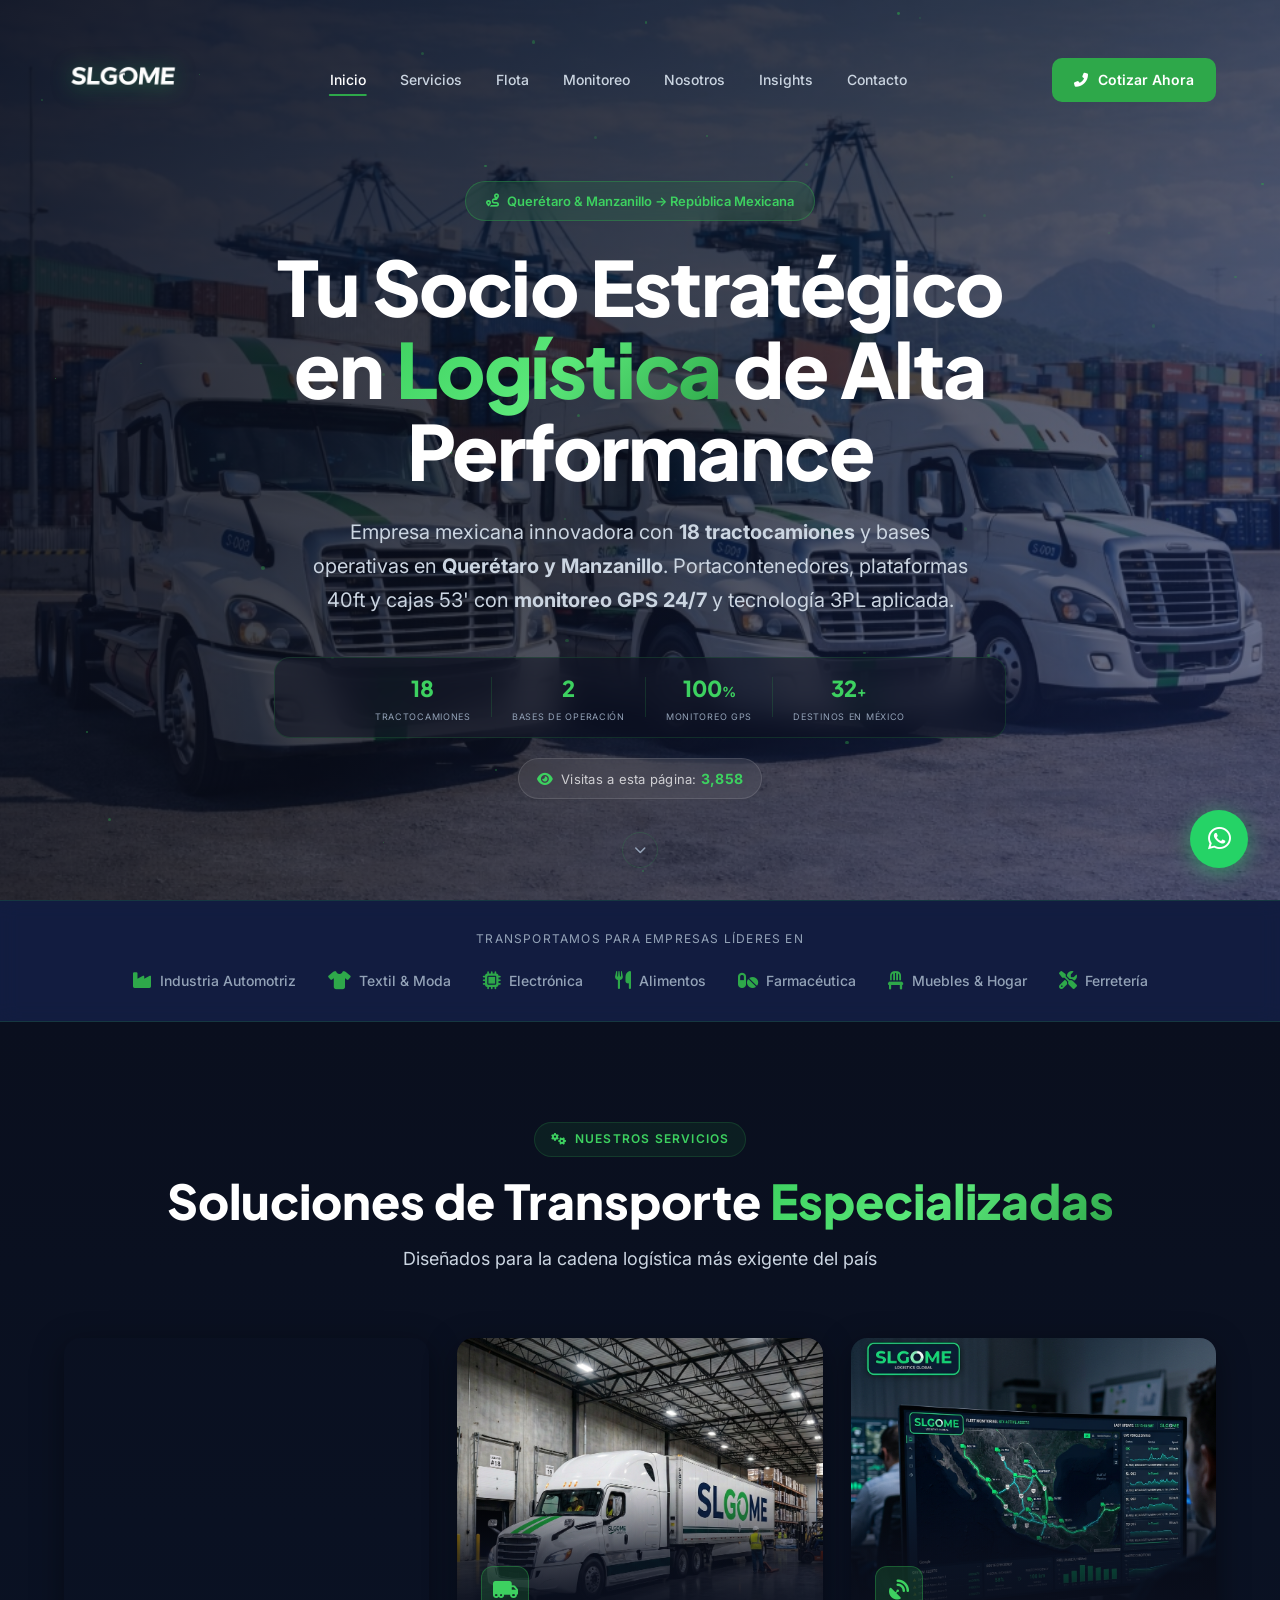
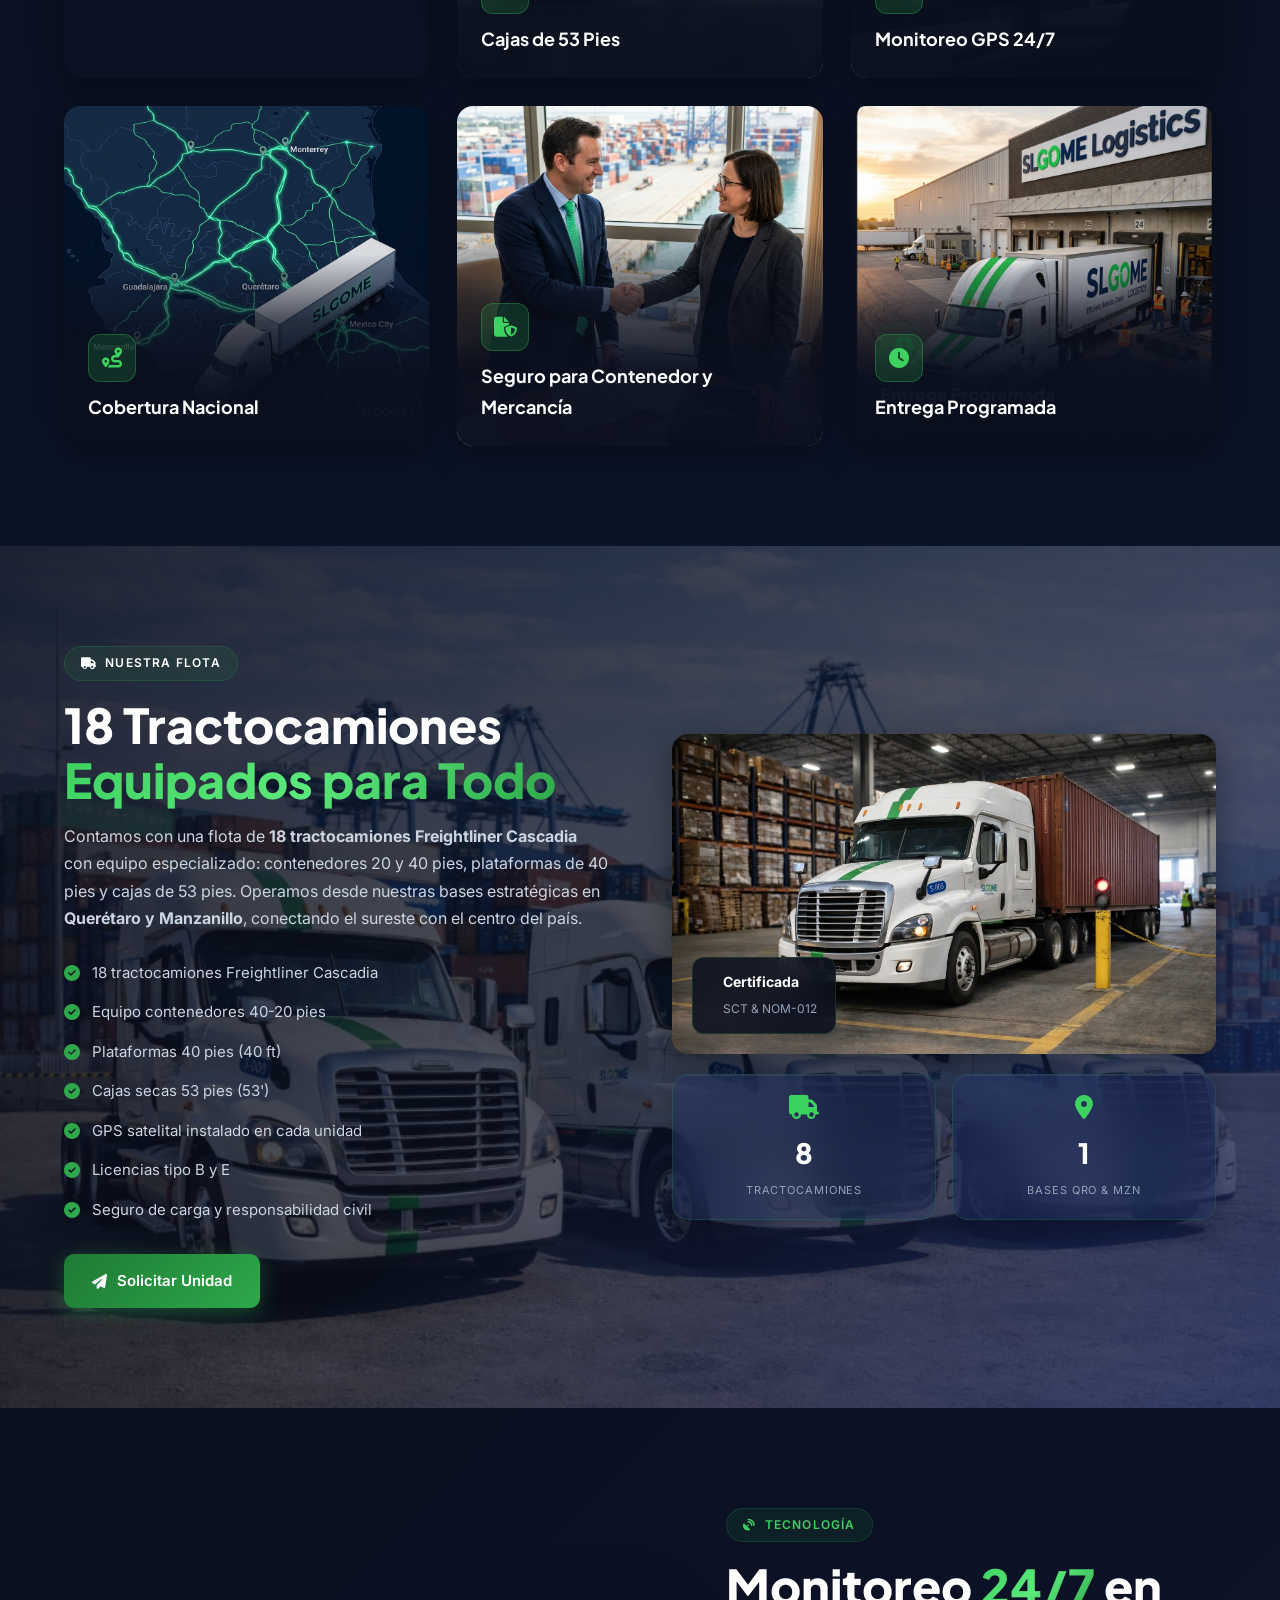
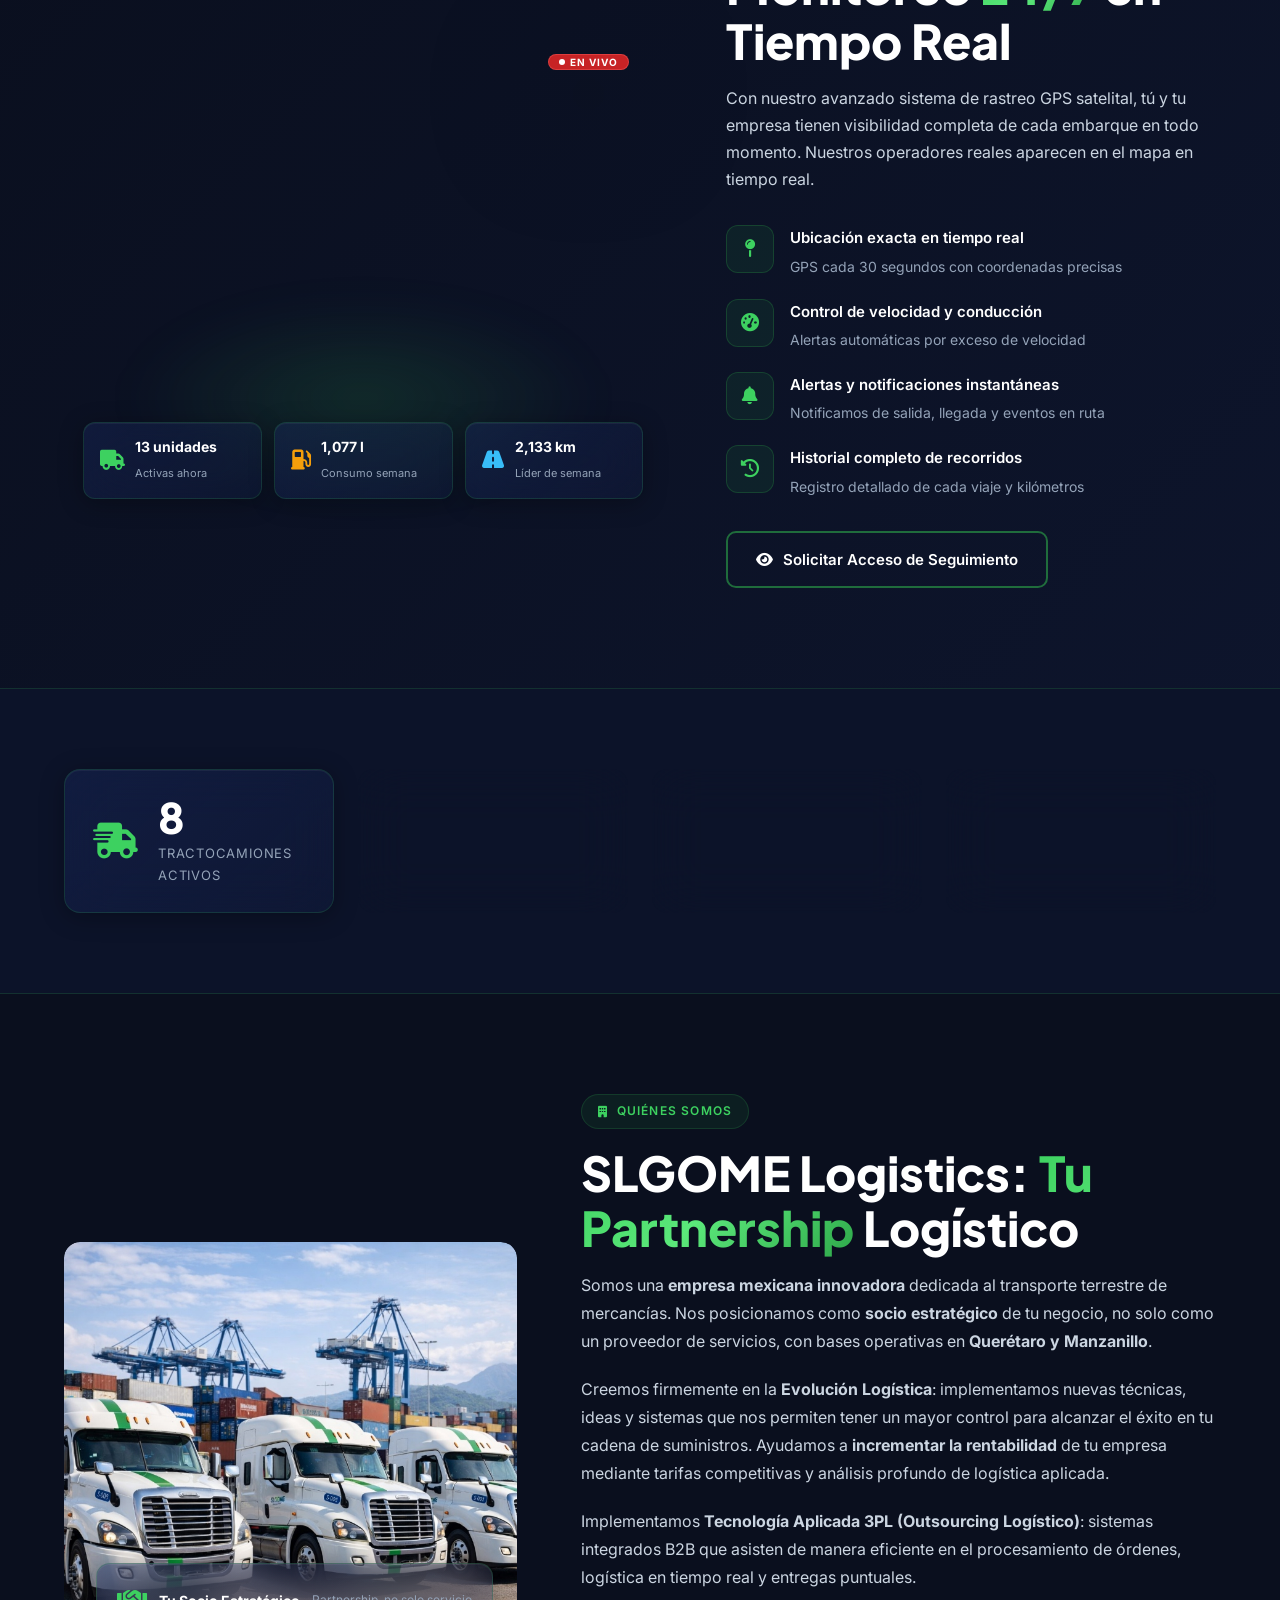
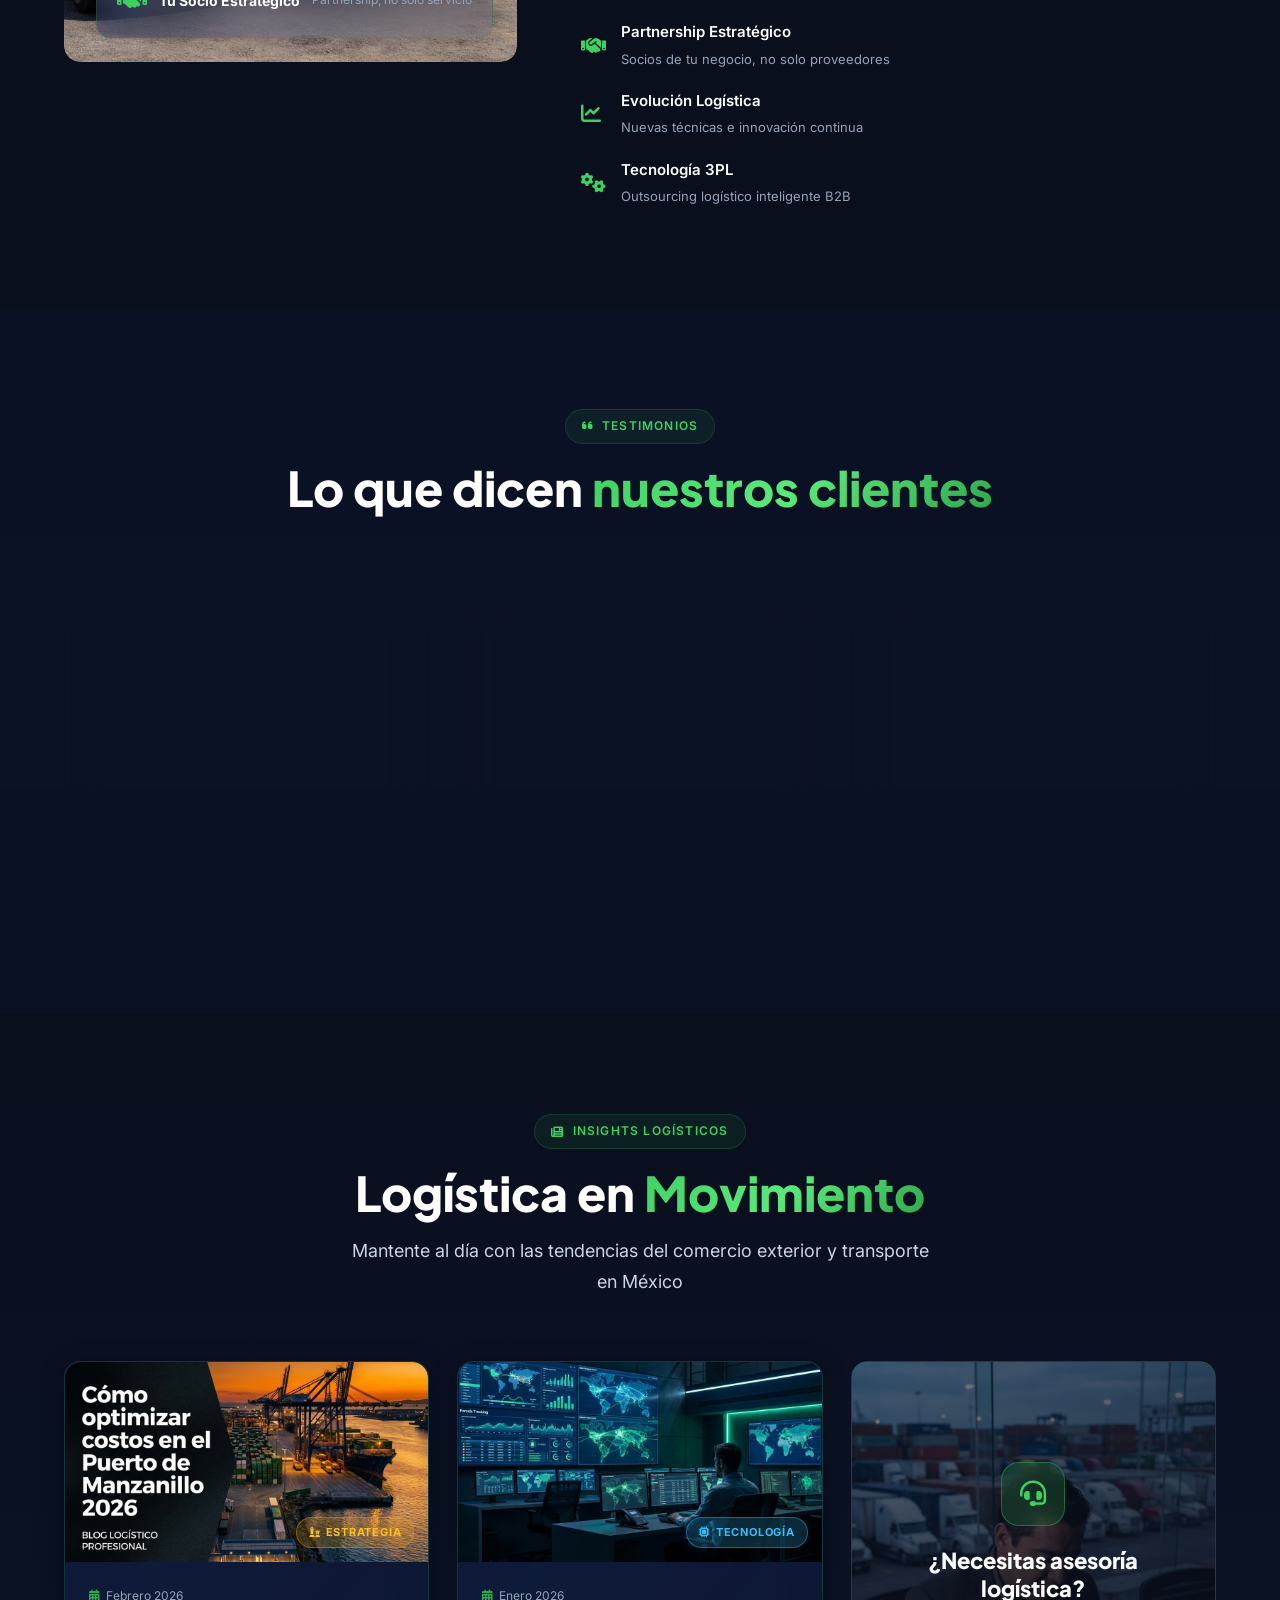
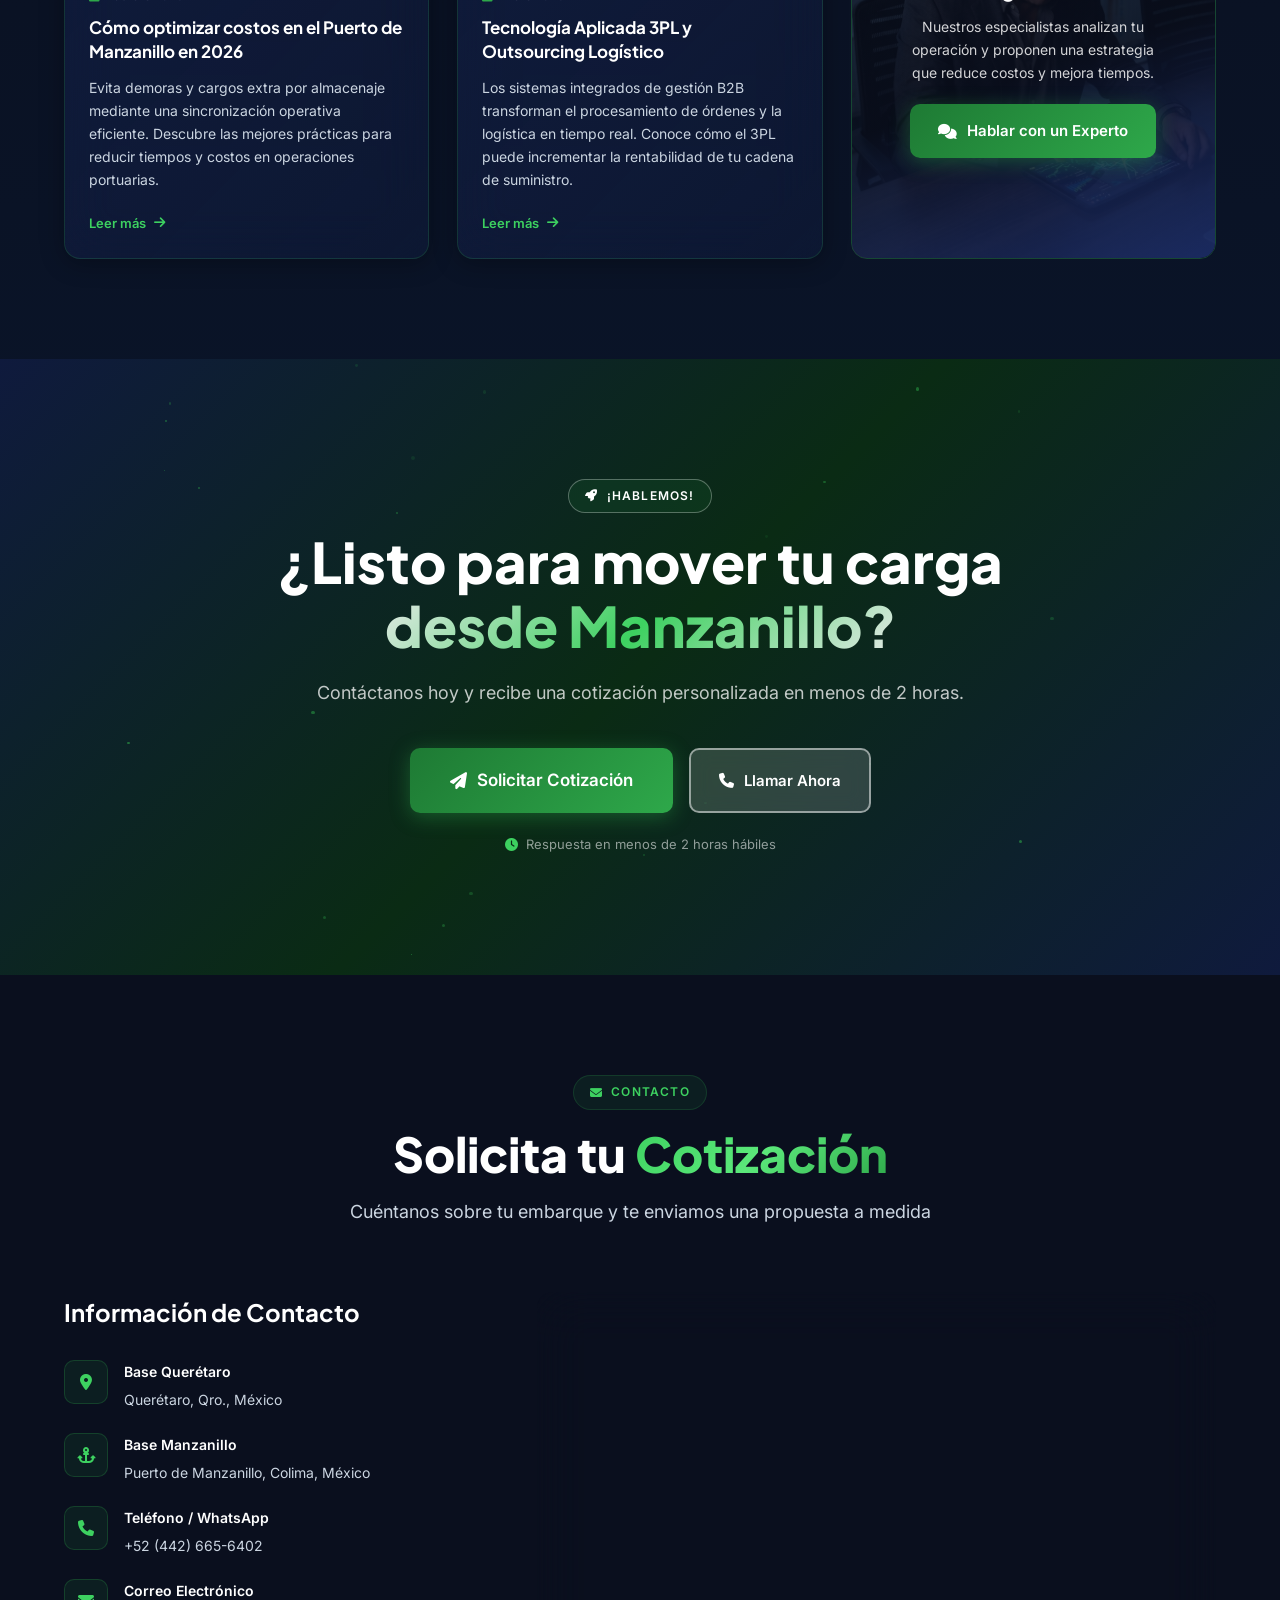
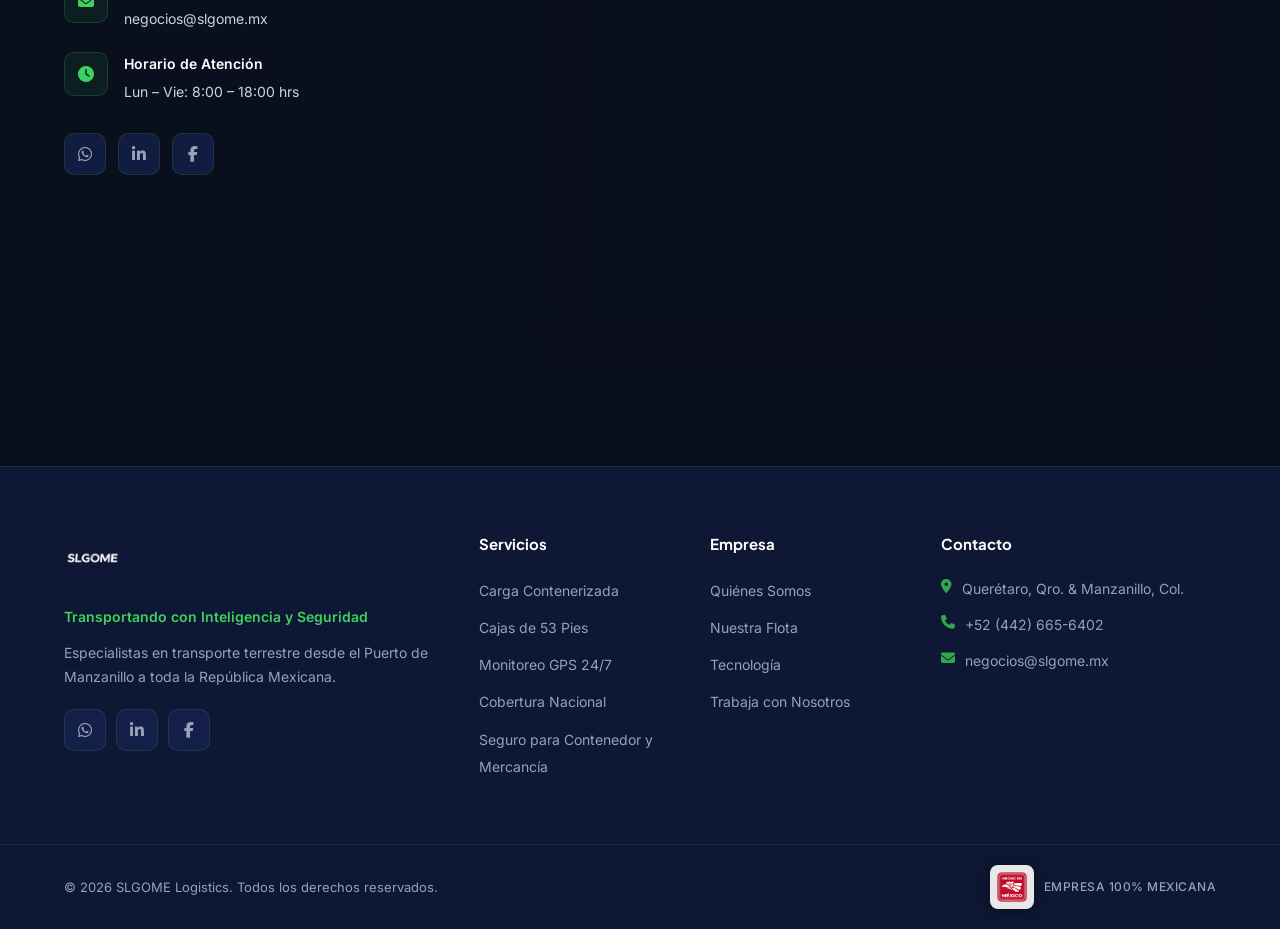
<file: index.html>
<!DOCTYPE html>
<html lang="es">

<head>
    <meta charset="UTF-8">
    <meta name="viewport" content="width=device-width, initial-scale=1.0">
    <meta name="description"
        content="SLGOME Logistics – Empresa mexicana innovadora de transporte terrestre. 18 tractocamiones, contenedores 20-40 pies, plataformas 40ft y cajas 53' con monitoreo GPS 24/7. Bases en Querétaro y Manzanillo.">
    <meta name="keywords"
        content="SLGOME Logistics, transporte terrestre, Manzanillo, Querétaro, carga contenerizada, 3PL outsourcing logístico, cajas 53 pies, logística México, portacontenedores">
    <meta name="author" content="SLGOME Logistics">
    <meta property="og:title" content="SLGOME Logistics | Transportando con Inteligencia y Seguridad">
    <meta property="og:description"
        content="Empresa mexicana innovadora de transporte terrestre con bases en Querétaro y Manzanillo. Tu socio estratégico en logística 3PL.">
    <meta property="og:type" content="website">
    <title>SLGOME Logistics | Transportando con Inteligencia y Seguridad</title>

    <!-- Preconnect + Google Fonts -->
    <link rel="preconnect" href="https://fonts.googleapis.com">
    <link rel="preconnect" href="https://fonts.gstatic.com" crossorigin>
    <link
        href="https://fonts.googleapis.com/css2?family=Plus+Jakarta+Sans:wght@400;500;600;700;800&family=Inter:wght@300;400;500;600&display=swap"
        rel="stylesheet">

    <!-- Font Awesome Icons -->
    <link rel="stylesheet" href="https://cdnjs.cloudflare.com/ajax/libs/font-awesome/6.5.0/css/all.min.css">

    <link rel="stylesheet" href="styles.css">
</head>

<body>

    <!-- ============================================================
         NAVBAR
    ============================================================ -->
    <nav class="navbar" id="navbar">
        <div class="nav-container">
            <a href="#inicio" class="nav-logo">
                <img src="images/logo.png" alt="SL GOME Logo" class="logo-img">
            </a>
            <ul class="nav-links" id="navLinks">
                <li><a href="#inicio" class="nav-link active">Inicio</a></li>
                <li><a href="#servicios" class="nav-link">Servicios</a></li>
                <li><a href="#flota" class="nav-link">Flota</a></li>
                <li><a href="#monitoreo" class="nav-link">Monitoreo</a></li>
                <li><a href="#nosotros" class="nav-link">Nosotros</a></li>
                <li><a href="#insights" class="nav-link">Insights</a></li>
                <li><a href="#contacto" class="nav-link">Contacto</a></li>
            </ul>
            <a href="https://wa.me/524423369898?text=Hola%2C%20me%20interesa%20solicitar%20una%20cotizaci%C3%B3n%20de%20transporte." class="btn-nav-cta" id="navCta">
                <i class="fas fa-phone-alt"></i> Cotizar Ahora
            </a>
            <button class="mobile-menu-toggle" id="menuToggle" aria-label="Abrir menú">
                <span></span><span></span><span></span>
            </button>
        </div>
    </nav>

    <!-- Mobile Menu Overlay -->
    <div class="mobile-overlay" id="mobileOverlay">
        <button class="mobile-close" id="mobileClose"><i class="fas fa-times"></i></button>
        <ul class="mobile-nav-links">
            <li><a href="#inicio" class="mobile-nav-link">Inicio</a></li>
            <li><a href="#servicios" class="mobile-nav-link">Servicios</a></li>
            <li><a href="#flota" class="mobile-nav-link">Flota</a></li>
            <li><a href="#monitoreo" class="mobile-nav-link">Monitoreo</a></li>
            <li><a href="#nosotros" class="mobile-nav-link">Nosotros</a></li>
            <li><a href="#insights" class="mobile-nav-link">Insights</a></li>
            <li><a href="#contacto" class="mobile-nav-link">Contacto</a></li>
        </ul>
        <a href="https://wa.me/524423369898?text=Hola%2C%20me%20interesa%20solicitar%20una%20cotizaci%C3%B3n%20de%20transporte." class="btn-primary mobile-cta">Cotizar Ahora</a>
    </div>

    <!-- ============================================================
         HERO SECTION
    ============================================================ -->
    <section class="hero" id="inicio">
        <div class="hero-bg">
            <img src="images/fleet_port.jpg" alt="Flota SL GOME en Puerto de Manzanillo" class="hero-bg-image">
            <div class="hero-overlay"></div>
        </div>
        <div class="particles-container" id="particles"></div>

        <div class="hero-content">
            <div class="hero-badge animate-fade-up" style="animation-delay: 0.1s">
                <i class="fas fa-route"></i>
                <span>Querétaro &amp; Manzanillo → República Mexicana</span>
            </div>

            <h1 class="hero-title animate-fade-up" style="animation-delay: 0.2s">
                Tu Socio Estratégico en
                <span class="text-gradient">Logística</span>
                de Alta Performance
            </h1>

            <p class="hero-subtitle animate-fade-up" style="animation-delay: 0.4s">
                Empresa mexicana innovadora con <strong>18 tractocamiones</strong> y bases operativas en
                <strong>Querétaro y Manzanillo</strong>. Portacontenedores, plataformas 40ft y cajas 53'
                con <strong>monitoreo GPS 24/7</strong> y tecnología 3PL aplicada.
            </p>



            <div class="hero-stats animate-fade-up" style="animation-delay: 0.6s">
                <div class="hero-stat">
                    <span class="stat-number" data-target="18">0</span>
                    <span class="stat-label">Tractocamiones</span>
                </div>
                <div class="stat-divider"></div>
                <div class="hero-stat">
                    <span class="stat-number" data-target="2">0</span>
                    <span class="stat-label">Bases de Operación</span>
                </div>
                <div class="stat-divider"></div>
                <div class="hero-stat">
                    <span class="stat-number" data-target="100">0</span><span class="stat-num-plus">%</span>
                    <span class="stat-label">Monitoreo GPS</span>
                </div>
                <div class="stat-divider"></div>
                <div class="hero-stat">
                    <span class="stat-number" data-target="32">0</span><span class="stat-num-plus">+</span>
                    <span class="stat-label">Destinos en México</span>
                </div>
            </div>

            <!-- Visitor Counter -->
            <div class="hero-visit-counter animate-fade-up" style="animation-delay: 0.9s">
                <i class="fas fa-eye"></i>
                <span>Visitas a esta página: <strong id="visitCount">...</strong></span>
            </div>
        </div>

        <div class="hero-scroll-indicator">
            <div class="scroll-arrow-wrap">
                <i class="fas fa-chevron-down"></i>
            </div>
        </div>
    </section>

    <!-- ============================================================
         TRUST BAR / SOCIAL PROOF
    ============================================================ -->
    <section class="trust-bar">
        <div class="container">
            <p class="trust-label">Transportamos para empresas líderes en</p>
            <div class="trust-items">
                <div class="trust-item"><i class="fas fa-industry"></i><span>Industria Automotriz</span></div>
                <div class="trust-item"><i class="fas fa-tshirt"></i><span>Textil & Moda</span></div>
                <div class="trust-item"><i class="fas fa-microchip"></i><span>Electrónica</span></div>
                <div class="trust-item"><i class="fas fa-utensils"></i><span>Alimentos</span></div>
                <div class="trust-item"><i class="fas fa-pills"></i><span>Farmacéutica</span></div>
                <div class="trust-item"><i class="fas fa-chair"></i><span>Muebles & Hogar</span></div>
                <div class="trust-item"><i class="fas fa-tools"></i><span>Ferretería</span></div>
            </div>
        </div>
    </section>

    <!-- ============================================================
         SERVICIOS / FLIP CARDS
    ============================================================ -->
    <section class="section services-section" id="servicios">
        <div class="container">
            <div class="section-header reveal">
                <span class="section-label"><i class="fas fa-cogs"></i> Nuestros Servicios</span>
                <h2 class="section-title">Soluciones de Transporte <span class="text-gradient">Especializadas</span>
                </h2>
                <p class="section-subtitle">Diseñados para la cadena logística más exigente del país</p>
            </div>

            <div class="services-grid">

                <!-- Servicio 1 -->
                <div class="service-card-flip reveal" style="animation-delay: 0s">
                    <div class="service-card-inner">
                        <div class="service-card-front">
                            <img src="images/service_carga_contenerizada_slgome.jpg" alt="Carga Contenerizada SLGOME"
                                class="service-image">
                            <div class="service-overlay">
                                <div class="service-icon-wrap"><i class="fas fa-boxes-stacked"></i></div>
                                <h3 class="service-title-front">Carga Contenerizada</h3>
                            </div>
                        </div>
                        <div class="service-card-back glass-card">
                            <div class="back-icon"><i class="fas fa-boxes-stacked"></i></div>
                            <h3 class="service-title-back">Carga Contenerizada</h3>
                            <p class="service-description">Movimiento de contenedores directamente desde el Puerto
                                de Manzanillo. Manejamos contenedores de 20', 40' y 40' HC con toda la documentación
                                aduanal.</p>
                            <div class="service-features">
                                <span class="feature-tag">20' / 40' / 40'HC</span>
                                <span class="feature-tag">Aduana</span>
                                <span class="feature-tag">Puerto Manzanillo</span>
                            </div>
                        </div>
                    </div>
                </div>

                <!-- Servicio 2 -->
                <div class="service-card-flip reveal" style="animation-delay: 0.1s">
                    <div class="service-card-inner">
                        <div class="service-card-front">
                            <img src="images/caja_seca_slgome.jpg" alt="Cajas 53 Pies SLGOME" class="service-image">
                            <div class="service-overlay">
                                <div class="service-icon-wrap"><i class="fas fa-truck-moving"></i></div>
                                <h3 class="service-title-front">Cajas de 53 Pies</h3>
                            </div>
                        </div>
                        <div class="service-card-back glass-card">
                            <div class="back-icon"><i class="fas fa-truck-moving"></i></div>
                            <h3 class="service-title-back">Cajas de 53 Pies</h3>
                            <p class="service-description">Trailers de 53 pies de capacidad máxima para carga nacional.
                                Ideales para grandes volúmenes de mercancía con entrega puerta a puerta en toda la
                                República.</p>
                            <div class="service-features">
                                <span class="feature-tag">53 Pies</span>
                                <span class="feature-tag">Puerta a Puerta</span>
                                <span class="feature-tag">Nacional</span>
                            </div>
                        </div>
                    </div>
                </div>

                <!-- Servicio 3 -->
                <div class="service-card-flip reveal" style="animation-delay: 0.2s">
                    <div class="service-card-inner">
                        <div class="service-card-front">
                            <img src="images/service_monitoreo_gps.jpg" alt="Monitoreo GPS 24/7" class="service-image">
                            <div class="service-overlay">
                                <div class="service-icon-wrap"><i class="fas fa-satellite-dish"></i></div>
                                <h3 class="service-title-front">Monitoreo GPS 24/7</h3>
                            </div>
                        </div>
                        <div class="service-card-back glass-card">
                            <div class="back-icon"><i class="fas fa-map-location-dot"></i></div>
                            <h3 class="service-title-back">Monitoreo GPS 24/7</h3>
                            <p class="service-description">Rastreo satelital en tiempo real de toda nuestra flota.
                                Conoce la ubicación exacta, velocidad y estado de tu carga en todo momento desde
                                cualquier dispositivo.</p>
                            <div class="service-features">
                                <span class="feature-tag">Tiempo Real</span>
                                <span class="feature-tag">Velocidad</span>
                                <span class="feature-tag">Geofencing</span>
                            </div>
                        </div>
                    </div>
                </div>

                <!-- Servicio 4 -->
                <div class="service-card-flip reveal" style="animation-delay: 0.3s">
                    <div class="service-card-inner">
                        <div class="service-card-front">
                            <img src="images/service_cobertura.jpg" alt="Cobertura Nacional" class="service-image">
                            <div class="service-overlay">
                                <div class="service-icon-wrap"><i class="fas fa-route"></i></div>
                                <h3 class="service-title-front">Cobertura Nacional</h3>
                            </div>
                        </div>
                        <div class="service-card-back glass-card">
                            <div class="back-icon"><i class="fas fa-map-marked-alt"></i></div>
                            <h3 class="service-title-back">Cobertura Nacional</h3>
                            <p class="service-description">Llegamos a los 32 estados de la República. Desde Manzanillo
                                conectamos directamente con CDMX, Guadalajara, Monterrey, Querétaro, Chihuahua, Tijuana
                                y más destinos
                                clave del país.</p>
                            <div class="service-features">
                                <span class="feature-tag">32 Estados</span>
                                <span class="feature-tag">Rutas Directas</span>
                                <span class="feature-tag">Multimodal</span>
                            </div>
                        </div>
                    </div>
                </div>

                <!-- Servicio 5 -->
                <div class="service-card-flip reveal" style="animation-delay: 0.4s">
                    <div class="service-card-inner">
                        <div class="service-card-front">
                            <img src="images/service_seguro_contenedor.jpg" alt="Seguro para Contenedor y Mercancía"
                                class="service-image">
                            <div class="service-overlay">
                                <div class="service-icon-wrap"><i class="fas fa-file-shield"></i></div>
                                <h3 class="service-title-front">Seguro para Contenedor y Mercancía</h3>
                            </div>
                        </div>
                        <div class="service-card-back glass-card">
                            <div class="back-icon"><i class="fas fa-file-shield"></i></div>
                            <h3 class="service-title-back">Seguro para Contenedor y Mercancía</h3>
                            <p class="service-description">El seguro de mercancía se contrata por separado. Contáctanos
                                con nuestro ejecutivo para más información y cotización. Pólizas que protegen tu
                                inversión ante cualquier eventualidad en ruta o en puerto.</p>
                            <div class="service-features">
                                <span class="feature-tag">Solicitar a Ejecutivo</span>
                                <span class="feature-tag">Contenedores</span>
                                <span class="feature-tag">Mercancía</span>
                            </div>
                        </div>
                    </div>
                </div>

                <!-- Servicio 6 -->
                <div class="service-card-flip reveal" style="animation-delay: 0.5s">
                    <div class="service-card-inner">
                        <div class="service-card-front">
                            <img src="images/service_entrega.jpg" alt="Entrega Programada" class="service-image">
                            <div class="service-overlay">
                                <div class="service-icon-wrap"><i class="fas fa-clock"></i></div>
                                <h3 class="service-title-front">Entrega Programada</h3>
                            </div>
                        </div>
                        <div class="service-card-back glass-card">
                            <div class="back-icon"><i class="fas fa-calendar-check"></i></div>
                            <h3 class="service-title-back">Entrega Programada</h3>
                            <p class="service-description">Cumplimos con las ventanas de entrega de tu operación.
                                Coordinamos con almacenes, patios y clientes finales para garantizar la entrega puntual
                                de cada embarque.</p>
                            <div class="service-features">
                                <span class="feature-tag">On-Time</span>
                                <span class="feature-tag">Trazabilidad</span>
                                <span class="feature-tag">Notificaciones</span>
                            </div>
                        </div>
                    </div>
                </div>

            </div>
        </div>
    </section>

    <!-- ============================================================
         FLOTA SECTION
    ============================================================ -->
    <section class="section fleet-section" id="flota">
        <div class="fleet-bg">
            <img src="images/fleet_port.jpg" alt="Flota SL GOME" class="fleet-bg-image">
            <div class="fleet-overlay"></div>
        </div>
        <div class="container fleet-content">
            <div class="fleet-left reveal">
                <span class="section-label" style="color: var(--primary-400)"><i class="fas fa-truck"></i> Nuestra
                    Flota</span>
                <h2 class="section-title">18 Tractocamiones<br><span class="text-gradient">Equipados para Todo</span>
                </h2>
                <p class="fleet-text">
                    Contamos con una flota de <strong>18 tractocamiones Freightliner Cascadia</strong> con equipo
                    especializado: contenedores 20 y 40 pies, plataformas de 40 pies y cajas de 53 pies. Operamos desde
                    nuestras
                    bases estratégicas en <strong>Querétaro y Manzanillo</strong>, conectando el sureste con el centro
                    del país.
                </p>
                <div class="fleet-features">
                    <div class="fleet-feature">
                        <i class="fas fa-check-circle"></i>
                        <span>18 tractocamiones Freightliner Cascadia</span>
                    </div>
                    <div class="fleet-feature">
                        <i class="fas fa-check-circle"></i>
                        <span>Equipo contenedores 40-20 pies</span>
                    </div>
                    <div class="fleet-feature">
                        <i class="fas fa-check-circle"></i>
                        <span>Plataformas 40 pies (40 ft)</span>
                    </div>
                    <div class="fleet-feature">
                        <i class="fas fa-check-circle"></i>
                        <span>Cajas secas 53 pies (53')</span>
                    </div>
                    <div class="fleet-feature">
                        <i class="fas fa-check-circle"></i>
                        <span>GPS satelital instalado en cada unidad</span>
                    </div>
                    <div class="fleet-feature">
                        <i class="fas fa-check-circle"></i>
                        <span>Licencias tipo B y E</span>
                    </div>
                    <div class="fleet-feature">
                        <i class="fas fa-check-circle"></i>
                        <span>Seguro de carga y responsabilidad civil</span>
                    </div>
                </div>
                <a href="#contacto" class="btn-primary">
                    <i class="fas fa-paper-plane"></i> Solicitar Unidad
                </a>
            </div>
            <div class="fleet-right reveal">
                <div class="fleet-image-card">
                    <img src="images/truck_warehouse.jpg" alt="Flota SLGOME Logistics en operación" class="fleet-photo">
                    <div class="fleet-badge">
                        <i class="fas fa-shield-check"></i>
                        <div>
                            <strong>Certificada</strong>
                            <span>SCT &amp; NOM-012</span>
                        </div>
                    </div>
                </div>
                <div class="fleet-stats-mini">
                    <div class="fleet-stat-mini glass-card">
                        <i class="fas fa-truck"></i>
                        <span class="fsm-number" data-target="18">0</span>
                        <span class="fsm-label">Tractocamiones</span>
                    </div>
                    <div class="fleet-stat-mini glass-card">
                        <i class="fas fa-map-marker-alt"></i>
                        <span class="fsm-number" data-target="2">0</span>
                        <span class="fsm-label">Bases QRO &amp; MZN</span>
                    </div>
                </div>
            </div>
        </div>
    </section>

    <!-- ============================================================
         MONITOREO / TECH SECTION
    ============================================================ -->
    <section class="section monitoring-section" id="monitoreo">
        <div class="container">
            <div class="monitoring-grid">
                <div class="monitoring-visual reveal">
                    <div class="monitoring-screen-wrap">
                        <!-- Laptop / Monitor Frame -->
                        <div class="monitoring-laptop">
                            <div class="laptop-screen-bezel">
                                <div class="laptop-topbar">
                                    <div class="laptop-dots">
                                        <span class="ldot ldot--red"></span>
                                        <span class="ldot ldot--yellow"></span>
                                        <span class="ldot ldot--green"></span>
                                    </div>
                                    <div class="laptop-url-bar">
                                        <i class="fas fa-lock" style="font-size:9px; color:#22c55e;"></i>
                                        <span>slgome.mx · Plataforma de Gestión de Flota</span>
                                    </div>
                                    <div class="laptop-dot-menu">
                                        <i class="fas fa-ellipsis-h" style="font-size:11px; color:#64748b;"></i>
                                    </div>
                                </div>
                                <div class="laptop-screen">
                                    <img src="images/globalbox_dashboard.jpg"
                                        alt="Dashboard SLGOME – Monitoreo de Flota SL GOME en tiempo real"
                                        class="laptop-screenshot">
                                    <!-- SLGOME logo overlay covering GlobalBox branding -->
                                    <div class="dashboard-logo-overlay">
                                        <img src="images/logo.png" alt="SLGOME" class="dashboard-logo-img">
                                        <div class="dashboard-logo-text">
                                            <span class="dlg-name">SLGOME</span>
                                            <span class="dlg-sub">Logistics</span>
                                        </div>
                                    </div>
                                    <!-- Live overlay chip -->
                                    <div class="laptop-live-chip">
                                        <span class="live-dot"></span> EN VIVO
                                    </div>
                                </div>
                            </div>
                            <div class="laptop-base">
                                <div class="laptop-hinge"></div>
                                <div class="laptop-stand"></div>
                            </div>
                        </div>
                        <div class="monitoring-glow"></div>

                        <!-- Status badges below screen -->
                        <div class="monitoring-stat-row">
                            <div class="mon-stat-chip glass-card">
                                <i class="fas fa-truck"></i>
                                <div>
                                    <strong>13 unidades</strong>
                                    <span>Activas ahora</span>
                                </div>
                            </div>
                            <div class="mon-stat-chip glass-card">
                                <i class="fas fa-gas-pump" style="color:#f59e0b;"></i>
                                <div>
                                    <strong>1,077 l</strong>
                                    <span>Consumo semana</span>
                                </div>
                            </div>
                            <div class="mon-stat-chip glass-card">
                                <i class="fas fa-road" style="color:#38bdf8;"></i>
                                <div>
                                    <strong>2,133 km</strong>
                                    <span>Líder de semana</span>
                                </div>
                            </div>
                        </div>
                    </div>
                </div>

                <div class="monitoring-info reveal">
                    <span class="section-label"><i class="fas fa-satellite-dish"></i> Tecnología</span>
                    <h2 class="section-title">Monitoreo <span class="text-gradient">24/7</span> en Tiempo Real</h2>
                    <p class="monitoring-text">
                        Con nuestro avanzado sistema de rastreo GPS satelital, tú y tu empresa tienen visibilidad
                        completa de cada embarque en todo momento. Nuestros operadores reales aparecen en el mapa en
                        tiempo real.
                    </p>
                    <div class="monitoring-features">
                        <div class="mon-feature">
                            <div class="mon-feature-icon"><i class="fas fa-map-pin"></i></div>
                            <div>
                                <strong>Ubicación exacta en tiempo real</strong>
                                <p>GPS cada 30 segundos con coordenadas precisas</p>
                            </div>
                        </div>
                        <div class="mon-feature">
                            <div class="mon-feature-icon"><i class="fas fa-tachometer-alt"></i></div>
                            <div>
                                <strong>Control de velocidad y conducción</strong>
                                <p>Alertas automáticas por exceso de velocidad</p>
                            </div>
                        </div>
                        <div class="mon-feature">
                            <div class="mon-feature-icon"><i class="fas fa-bell"></i></div>
                            <div>
                                <strong>Alertas y notificaciones instantáneas</strong>
                                <p>Notificamos de salida, llegada y eventos en ruta</p>
                            </div>
                        </div>
                        <div class="mon-feature">
                            <div class="mon-feature-icon"><i class="fas fa-history"></i></div>
                            <div>
                                <strong>Historial completo de recorridos</strong>
                                <p>Registro detallado de cada viaje y kilómetros</p>
                            </div>
                        </div>
                    </div>
                    <a href="#contacto" class="btn-outline">
                        <i class="fas fa-eye"></i> Solicitar Acceso de Seguimiento
                    </a>
                </div>
            </div>
        </div>
    </section>

    <!-- ============================================================
         NÚMEROS / ESTADÍSTICAS
    ============================================================ -->
    <section class="stats-section">
        <div class="container">
            <div class="stats-grid">
                <div class="stat-card glass-card reveal">
                    <div class="stat-icon"><i class="fas fa-truck-fast"></i></div>
                    <div class="stat-info">
                        <span class="stat-big-number counter" data-target="18">0</span>
                        <span class="stat-big-label">Tractocamiones activos</span>
                    </div>
                </div>
                <div class="stat-card glass-card reveal" style="animation-delay: 0.1s">
                    <div class="stat-icon"><i class="fas fa-map-marker-alt"></i></div>
                    <div class="stat-info">
                        <span class="stat-big-number counter" data-target="2">0</span>
                        <span class="stat-big-label">Bases operativas</span>
                    </div>
                </div>
                <div class="stat-card glass-card reveal" style="animation-delay: 0.2s">
                    <div class="stat-icon"><i class="fas fa-map-marked-alt"></i></div>
                    <div class="stat-info">
                        <span class="stat-big-number counter" data-target="32">0</span>
                        <span class="stat-big-label">Estados de cobertura</span>
                    </div>
                </div>
                <div class="stat-card glass-card reveal" style="animation-delay: 0.3s">
                    <div class="stat-icon"><i class="fas fa-clock"></i></div>
                    <div class="stat-info">
                        <span class="stat-big-number stat-24-7">24/7</span>
                        <span class="stat-big-label">Monitoreo continuo</span>
                    </div>
                </div>
            </div>
        </div>
    </section>

    <!-- ============================================================
         NOSOTROS
    ============================================================ -->
    <section class="section about-section" id="nosotros">
        <div class="container">
            <div class="about-grid">
                <div class="about-visual reveal">
                    <div class="about-image-wrap">
                        <img src="images/fleet_port.jpg" alt="Flota SLGOME Logistics – Bases Querétaro y Manzanillo"
                            class="about-photo">
                        <div class="about-overlay-card glass-card">
                            <div class="about-overlay-icon"><i class="fas fa-handshake"></i></div>
                            <strong>Tu Socio Estratégico</strong>
                            <span>Partnership, no solo servicio</span>
                        </div>
                    </div>
                </div>

                <div class="about-text reveal">
                    <span class="section-label"><i class="fas fa-building"></i> Quiénes Somos</span>
                    <h2 class="section-title">SLGOME Logistics: <span class="text-gradient">Tu Partnership</span>
                        Logístico</h2>
                    <p class="about-para">
                        Somos una <strong>empresa mexicana innovadora</strong> dedicada al transporte terrestre de
                        mercancías. Nos posicionamos como <strong>socio estratégico</strong> de tu negocio, no solo como
                        un proveedor de servicios, con bases operativas en <strong>Querétaro y Manzanillo</strong>.
                    </p>
                    <p class="about-para">
                        Creemos firmemente en la <strong>Evolución Logística</strong>: implementamos nuevas técnicas,
                        ideas y sistemas que nos permiten tener un mayor control para alcanzar el éxito en tu cadena de
                        suministros. Ayudamos a <strong>incrementar la rentabilidad</strong> de tu empresa mediante
                        tarifas competitivas y análisis profundo de logística aplicada.
                    </p>
                    <p class="about-para">
                        Implementamos <strong>Tecnología Aplicada 3PL (Outsourcing Logístico)</strong>: sistemas
                        integrados B2B que asisten de manera eficiente en el procesamiento de órdenes, logística en
                        tiempo real y entregas puntuales.
                    </p>
                    <div class="about-values">
                        <div class="about-value">
                            <i class="fas fa-handshake"></i>
                            <div>
                                <strong>Partnership Estratégico</strong>
                                <span>Socios de tu negocio, no solo proveedores</span>
                            </div>
                        </div>
                        <div class="about-value">
                            <i class="fas fa-chart-line"></i>
                            <div>
                                <strong>Evolución Logística</strong>
                                <span>Nuevas técnicas e innovación continua</span>
                            </div>
                        </div>
                        <div class="about-value">
                            <i class="fas fa-cogs"></i>
                            <div>
                                <strong>Tecnología 3PL</strong>
                                <span>Outsourcing logístico inteligente B2B</span>
                            </div>
                        </div>
                    </div>
                </div>
            </div>
        </div>
    </section>

    <!-- ============================================================
         TESTIMONIOS
    ============================================================ -->
    <section class="section testimonials-section">
        <div class="container">
            <div class="section-header reveal">
                <span class="section-label"><i class="fas fa-quote-left"></i> Testimonios</span>
                <h2 class="section-title">Lo que dicen <span class="text-gradient">nuestros clientes</span></h2>
            </div>
            <div class="testimonials-grid">
                <div class="testimonial-card glass-card reveal">
                    <div class="testimonial-stars">
                        <i class="fas fa-star"></i><i class="fas fa-star"></i><i class="fas fa-star"></i><i
                            class="fas fa-star"></i><i class="fas fa-star"></i>
                    </div>
                    <p class="testimonial-text">"SL GOME ha sido nuestro socio logístico desde hace 3 años. El monitoreo
                        en tiempo real nos da total tranquilidad y siempre cumplen con los tiempos de entrega."</p>
                    <div class="testimonial-author">
                        <div class="author-avatar author-avatar--photo">
                            <img src="images/testimonio_marco.jpg" alt="Marco R." class="author-photo">
                        </div>
                        <div>
                            <strong>Marco R.</strong>
                            <span>Director de Logística, Industria Automotriz</span>
                        </div>
                    </div>
                </div>
                <div class="testimonial-card glass-card reveal" style="animation-delay: 0.1s">
                    <div class="testimonial-stars">
                        <i class="fas fa-star"></i><i class="fas fa-star"></i><i class="fas fa-star"></i><i
                            class="fas fa-star"></i><i class="fas fa-star"></i>
                    </div>
                    <p class="testimonial-text">"Manejo importaciones constantes por Manzanillo y SL GOME es mi primera
                        opción. Respuesta rápida, unidades en excelente estado y comunicación permanente."</p>
                    <div class="testimonial-author">
                        <div class="author-avatar author-avatar--photo">
                            <img src="images/testimonio_laura.jpg" alt="Laura A." class="author-photo">
                        </div>
                        <div>
                            <strong>Laura A.</strong>
                            <span>Coordinadora de Importaciones</span>
                        </div>
                    </div>
                </div>
                <div class="testimonial-card glass-card reveal" style="animation-delay: 0.2s">
                    <div class="testimonial-stars">
                        <i class="fas fa-star"></i><i class="fas fa-star"></i><i class="fas fa-star"></i><i
                            class="fas fa-star"></i><i class="fas fa-star"></i>
                    </div>
                    <p class="testimonial-text">"La tecnología de seguimiento que tiene SL GOME es impresionante.
                        Podemos ver cada unidad en tiempo real. Eso para nuestra operación es invaluable."</p>
                    <div class="testimonial-author">
                        <div class="author-avatar author-avatar--photo">
                            <img src="images/testimonio_jorge.jpg" alt="Jorge H." class="author-photo">
                        </div>
                        <div>
                            <strong>Jorge H.</strong>
                            <span>Gerente de Planta, Sector Electrónica</span>
                        </div>
                    </div>
                </div>
            </div>
        </div>
    </section>

    <!-- ============================================================
         INSIGHTS / BLOG
    ============================================================ -->
    <section class="section insights-section" id="insights">
        <div class="container">
            <div class="section-header reveal">
                <span class="section-label"><i class="fas fa-newspaper"></i> Insights Logísticos</span>
                <h2 class="section-title">Logística en <span class="text-gradient">Movimiento</span></h2>
                <p class="section-subtitle">Mantente al día con las tendencias del comercio exterior y transporte en
                    México</p>
            </div>
            <div class="insights-grid">

                <!-- Artículo 1 -->
                <div class="insight-card glass-card reveal">
                    <div class="insight-img-wrap">
                        <img src="images/blog_manzanillo.jpg"
                            alt="Cómo optimizar costos en el Puerto de Manzanillo 2026" class="insight-img">
                        <span class="insight-tag insight-tag--strategy insight-tag--br"><i class="fas fa-chess"></i>
                            Estrategia</span>
                    </div>
                    <div class="insight-body">
                        <p class="insight-date"><i class="fas fa-calendar-alt"></i> Febrero 2026</p>
                        <h3 class="insight-title">Cómo optimizar costos en el Puerto de Manzanillo en 2026</h3>
                        <p class="insight-excerpt">Evita demoras y cargos extra por almacenaje mediante una
                            sincronización operativa eficiente. Descubre las mejores prácticas para reducir tiempos y
                            costos en operaciones portuarias.</p>
                        <a href="blog-manzanillo.html" class="insight-cta">
                            Leer más <i class="fas fa-arrow-right"></i>
                        </a>
                    </div>
                </div>

                <!-- Artículo 2 -->
                <div class="insight-card glass-card reveal" style="animation-delay: 0.15s">
                    <div class="insight-img-wrap">
                        <img src="images/blog_3pl.jpg" alt="Tecnología Aplicada 3PL y Outsourcing Logístico"
                            class="insight-img">
                        <span class="insight-tag insight-tag--tech insight-tag--br"><i class="fas fa-microchip"></i>
                            Tecnología</span>
                    </div>
                    <div class="insight-body">
                        <p class="insight-date"><i class="fas fa-calendar-alt"></i> Enero 2026</p>
                        <h3 class="insight-title">Tecnología Aplicada 3PL y Outsourcing Logístico</h3>
                        <p class="insight-excerpt">Los sistemas integrados de gestión B2B transforman el procesamiento
                            de órdenes y la logística en tiempo real. Conoce cómo el 3PL puede incrementar la
                            rentabilidad de tu cadena de suministro.</p>
                        <a href="blog-3pl.html" class="insight-cta">
                            Leer más <i class="fas fa-arrow-right"></i>
                        </a>
                    </div>
                </div>

                <!-- CTA Card -->
                <div class="insight-card insight-card--cta reveal" style="animation-delay: 0.3s">
                    <div class="insight-cta-bg">
                        <img src="images/blog_asesoria.jpg" alt="Asesoría Logística SLGOME" class="insight-cta-photo">
                        <div class="insight-cta-overlay"></div>
                    </div>
                    <div class="insight-cta-content">
                        <div class="insight-cta-icon">
                            <i class="fas fa-headset"></i>
                        </div>
                        <h3>¿Necesitas asesoría<br>logística?</h3>
                        <p>Nuestros especialistas analizan tu operación y proponen una estrategia que reduce costos y
                            mejora tiempos.</p>
                        <a href="#contacto" class="btn-primary" style="margin-top: 20px;">
                            <i class="fas fa-comments"></i> Hablar con un Experto
                        </a>
                    </div>
                </div>

            </div>
        </div>
    </section>

    <!-- ============================================================
         CTA FINAL
    ============================================================ -->
    <section class="cta-section">
        <div class="cta-particles" id="ctaParticles"></div>
        <div class="container">
            <div class="cta-content reveal">
                <span class="section-label" style="color: white; border-color: rgba(255,255,255,0.3);"><i
                        class="fas fa-rocket"></i> ¡Hablemos!</span>
                <h2 class="cta-title">¿Listo para mover tu carga<br><span class="text-gradient-white">desde
                        Manzanillo?</span></h2>
                <p class="cta-subtitle">Contáctanos hoy y recibe una cotización personalizada en menos de 2 horas.</p>
                <div class="cta-actions">
                    <a href="#contacto" class="btn-primary btn-cta-large">
                        <i class="fas fa-paper-plane"></i> Solicitar Cotización
                    </a>
                    <a href="tel:+524426656402" class="btn-white">
                        <i class="fas fa-phone"></i> Llamar Ahora
                    </a>
                </div>
                <p class="cta-note"><i class="fas fa-clock"></i> Respuesta en menos de 2 horas hábiles</p>
            </div>
        </div>
    </section>

    <!-- ============================================================
         CONTACTO
    ============================================================ -->
    <section class="section contact-section" id="contacto">
        <div class="container">
            <div class="section-header reveal">
                <span class="section-label"><i class="fas fa-envelope"></i> Contacto</span>
                <h2 class="section-title">Solicita tu <span class="text-gradient">Cotización</span></h2>
                <p class="section-subtitle">Cuéntanos sobre tu embarque y te enviamos una propuesta a medida</p>
            </div>

            <div class="contact-grid">
                <div class="contact-info reveal">
                    <h3 class="contact-info-title">Información de Contacto</h3>
                    <div class="contact-items">
                        <div class="contact-item">
                            <div class="contact-icon"><i class="fas fa-map-marker-alt"></i></div>
                            <div>
                                <strong>Base Querétaro</strong>
                                <span>Querétaro, Qro., México</span>
                            </div>
                        </div>
                        <div class="contact-item">
                            <div class="contact-icon"><i class="fas fa-anchor"></i></div>
                            <div>
                                <strong>Base Manzanillo</strong>
                                <span>Puerto de Manzanillo, Colima, México</span>
                            </div>
                        </div>
                        <div class="contact-item">
                            <div class="contact-icon"><i class="fas fa-phone"></i></div>
                            <div>
                                <strong>Teléfono / WhatsApp</strong>
                                <a href="tel:+524426656402" class="contact-link">+52 (442) 665-6402</a>
                            </div>
                        </div>
                        <div class="contact-item">
                            <div class="contact-icon"><i class="fas fa-envelope"></i></div>
                            <div>
                                <strong>Correo Electrónico</strong>
                                <a href="mailto:negocios@slgome.mx" class="contact-link">negocios@slgome.mx</a>
                            </div>
                        </div>
                        <div class="contact-item">
                            <div class="contact-icon"><i class="fas fa-clock"></i></div>
                            <div>
                                <strong>Horario de Atención</strong>
                                <span>Lun – Vie: 8:00 – 18:00 hrs</span>
                            </div>
                        </div>
                    </div>
                    <div class="contact-social">
                        <a href="https://wa.me/524426656402" target="_blank" class="social-btn" aria-label="WhatsApp"><i
                                class="fab fa-whatsapp"></i></a>
                        <a href="#" class="social-btn" aria-label="LinkedIn"><i class="fab fa-linkedin-in"></i></a>
                        <a href="#" class="social-btn" aria-label="Facebook"><i class="fab fa-facebook-f"></i></a>
                    </div>
                </div>

                <div class="contact-form-wrap reveal">
                    <form class="contact-form glass-card" id="contactForm">
                        <div class="form-row">
                            <div class="form-group">
                                <label for="nombre">Nombre Completo *</label>
                                <input type="text" id="nombre" name="nombre" placeholder="Tu nombre" required>
                            </div>
                            <div class="form-group">
                                <label for="empresa">Empresa *</label>
                                <input type="text" id="empresa" name="empresa" placeholder="Nombre de tu empresa"
                                    required>
                            </div>
                        </div>
                        <div class="form-row">
                            <div class="form-group">
                                <label for="email">Correo Electrónico *</label>
                                <input type="email" id="email" name="email" placeholder="correo@empresa.com" required>
                            </div>
                            <div class="form-group">
                                <label for="telefono">Teléfono</label>
                                <input type="tel" id="telefono" name="telefono" placeholder="+52 (314) 000-0000">
                            </div>
                        </div>
                        <div class="form-group">
                            <label for="servicio">Tipo de Servicio *</label>
                            <select id="servicio" name="servicio" required>
                                <option value="" disabled selected>Selecciona un servicio</option>
                                <option value="contenerizada">Carga Contenerizada (20' / 40')</option>
                                <option value="53pies">Caja de 53 Pies</option>
                                <option value="nacional">Distribución Nacional</option>
                                <option value="otro">Otro servicio</option>
                            </select>
                        </div>
                        <div class="form-row">
                            <div class="form-group">
                                <label for="origen">Origen (Puerto)</label>
                                <input type="text" id="origen" name="origen" placeholder="Manzanillo, Colima"
                                    value="Manzanillo, Colima">
                            </div>
                            <div class="form-group">
                                <label for="destino">Destino *</label>
                                <input type="text" id="destino" name="destino" placeholder="Ciudad de destino" required>
                            </div>
                        </div>
                        <div class="form-group">
                            <label for="mensaje">Detalles del Embarque</label>
                            <textarea id="mensaje" name="mensaje" rows="4"
                                placeholder="Tipo de mercancía, peso aproximado, fecha requerida, número de contenedores..."></textarea>
                        </div>
                        <button type="submit" class="btn-primary btn-form-submit" id="submitBtn">
                            <i class="fas fa-paper-plane"></i> Enviar Solicitud
                        </button>
                        <p class="form-note"><i class="fas fa-lock"></i> Tu información es confidencial y segura</p>
                    </form>
                    <div class="form-success" id="formSuccess">
                        <div class="success-icon"><i class="fas fa-check-circle"></i></div>
                        <h3>¡Solicitud Enviada!</h3>
                        <p>Gracias por contactarnos. Nuestro equipo te responderá en menos de 2 horas hábiles.</p>
                    </div>
                </div>
            </div>
        </div>
    </section>

    <!-- ============================================================
         FOOTER
    ============================================================ -->
    <footer class="footer">
        <div class="footer-top">
            <div class="container footer-grid">
                <div class="footer-brand">
                    <img src="images/logo.png" alt="SL GOME" class="footer-logo">
                    <p class="footer-tagline">Transportando con Inteligencia y Seguridad</p>
                    <p class="footer-desc">Especialistas en transporte terrestre desde el Puerto de Manzanillo a toda la
                        República Mexicana.</p>
                    <div class="footer-social">
                        <a href="https://wa.me/524426656402" target="_blank" class="social-btn" aria-label="WhatsApp"><i
                                class="fab fa-whatsapp"></i></a>
                        <a href="#" class="social-btn" aria-label="LinkedIn"><i class="fab fa-linkedin-in"></i></a>
                        <a href="#" class="social-btn" aria-label="Facebook"><i class="fab fa-facebook-f"></i></a>
                    </div>
                </div>
                <div class="footer-col">
                    <h4 class="footer-col-title">Servicios</h4>
                    <ul class="footer-links">
                        <li><a href="#servicios">Carga Contenerizada</a></li>
                        <li><a href="#servicios">Cajas de 53 Pies</a></li>
                        <li><a href="#monitoreo">Monitoreo GPS 24/7</a></li>
                        <li><a href="#servicios">Cobertura Nacional</a></li>
                        <li><a href="#servicios">Seguro para Contenedor y Mercancía</a></li>
                    </ul>
                </div>
                <div class="footer-col">
                    <h4 class="footer-col-title">Empresa</h4>
                    <ul class="footer-links">
                        <li><a href="#nosotros">Quiénes Somos</a></li>
                        <li><a href="#flota">Nuestra Flota</a></li>
                        <li><a href="#monitoreo">Tecnología</a></li>
                        <li><a href="#contacto">Trabaja con Nosotros</a></li>
                    </ul>
                </div>
                <div class="footer-col">
                    <h4 class="footer-col-title">Contacto</h4>
                    <ul class="footer-contact-list">
                        <li><i class="fas fa-map-marker-alt"></i><span>Querétaro, Qro. &amp; Manzanillo, Col.</span>
                        </li>
                        <li><i class="fas fa-phone"></i><a href="tel:+524426656402">+52 (442) 665-6402</a></li>
                        <li><i class="fas fa-envelope"></i><a href="mailto:negocios@slgome.mx">negocios@slgome.mx</a>
                        </li>
                    </ul>
                </div>
            </div>
        </div>
        <div class="footer-bottom">
            <div class="container footer-bottom-inner">
                <p>&copy; 2026 SLGOME Logistics. Todos los derechos reservados.</p>
                <div class="footer-hecho-mx">
                    <img src="images/hecho_en_mexico.png" alt="Hecho en México" class="hecho-mx-logo">
                    <span>Empresa 100% Mexicana</span>
                </div>
            </div>
        </div>
    </footer>

    <!-- Floating WhatsApp CTA -->
    <a href="https://wa.me/524423369898?text=Hola%2C%20me%20interesa%20solicitar%20una%20cotizaci%C3%B3n%20de%20transporte."
        target="_blank" class="whatsapp-float" aria-label="Contactar por WhatsApp">
        <i class="fab fa-whatsapp"></i>
        <span class="wa-tooltip">💬 Escríbenos por WhatsApp</span>
    </a>

    <!-- Back to Top -->
    <button class="back-to-top" id="backToTop" aria-label="Volver arriba">
        <i class="fas fa-arrow-up"></i>
    </button>

    <script src="script.js"></script>
</body>

</html>
</file>
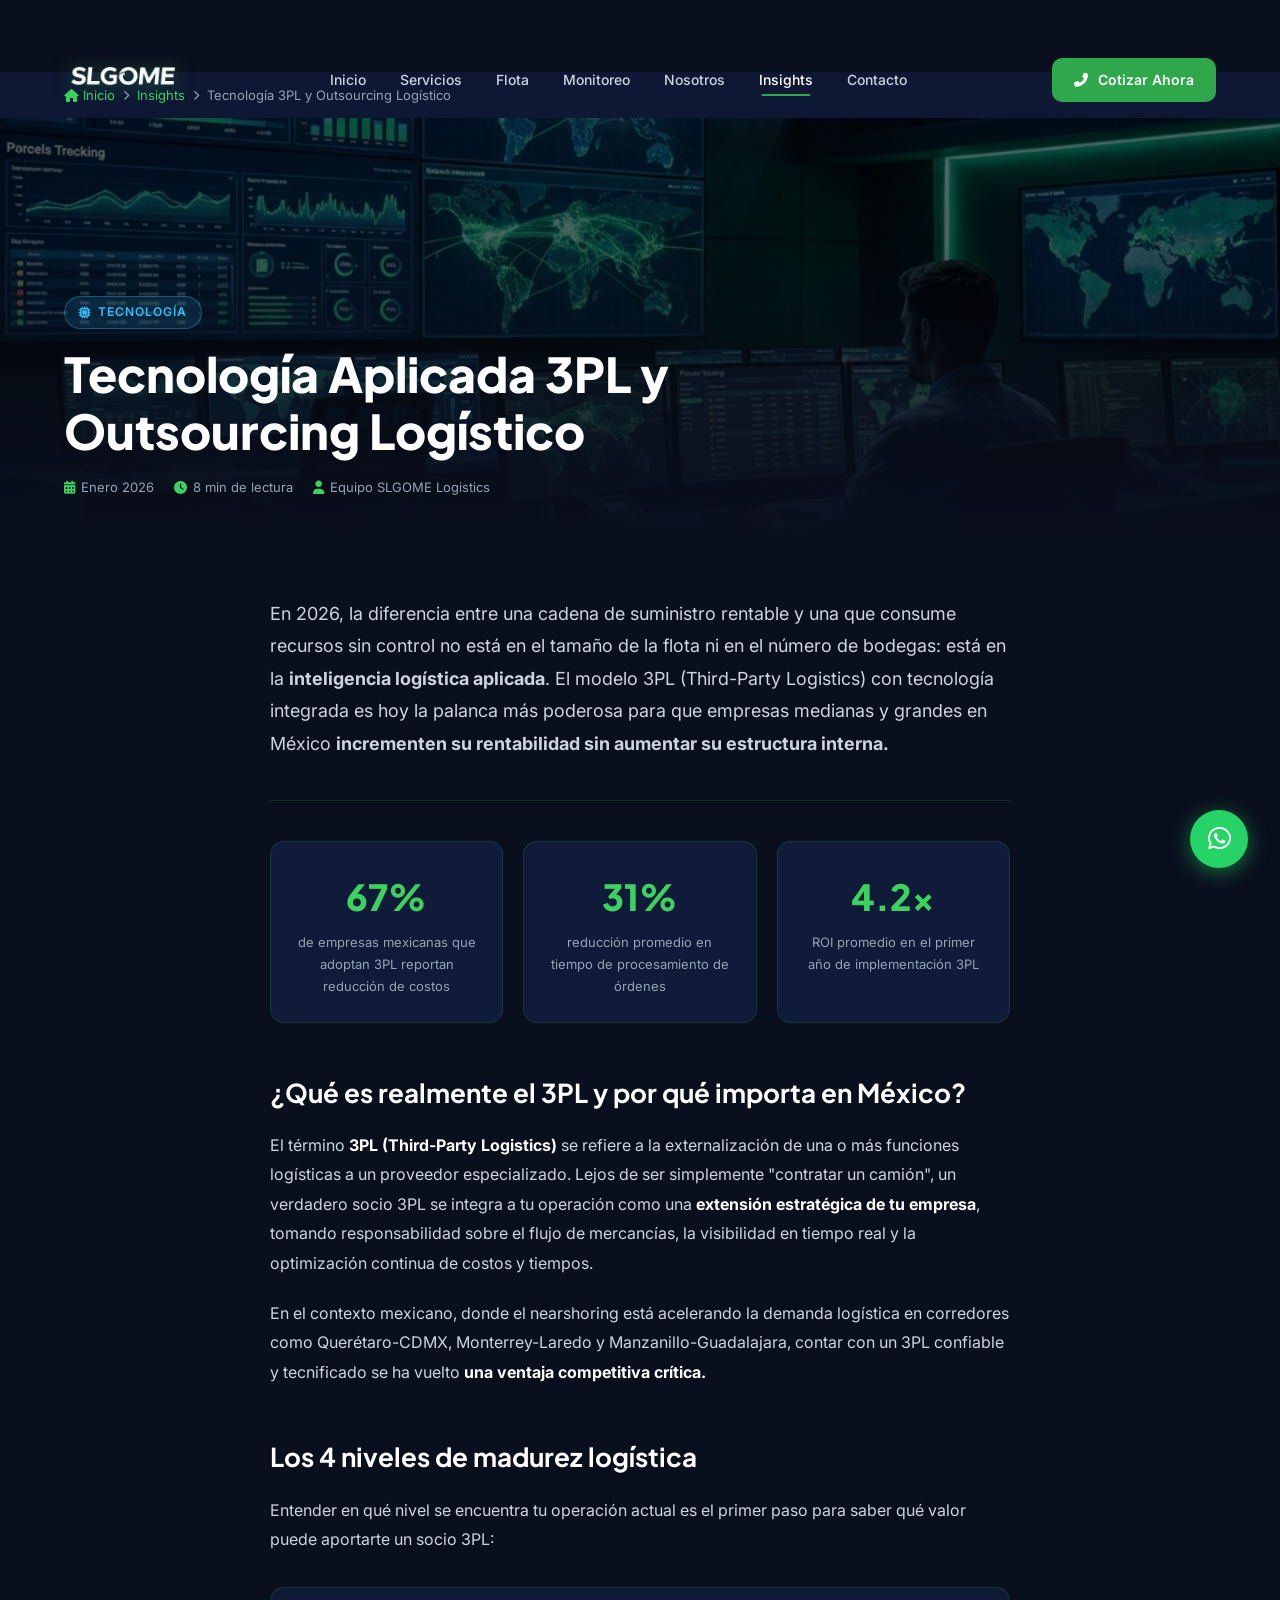
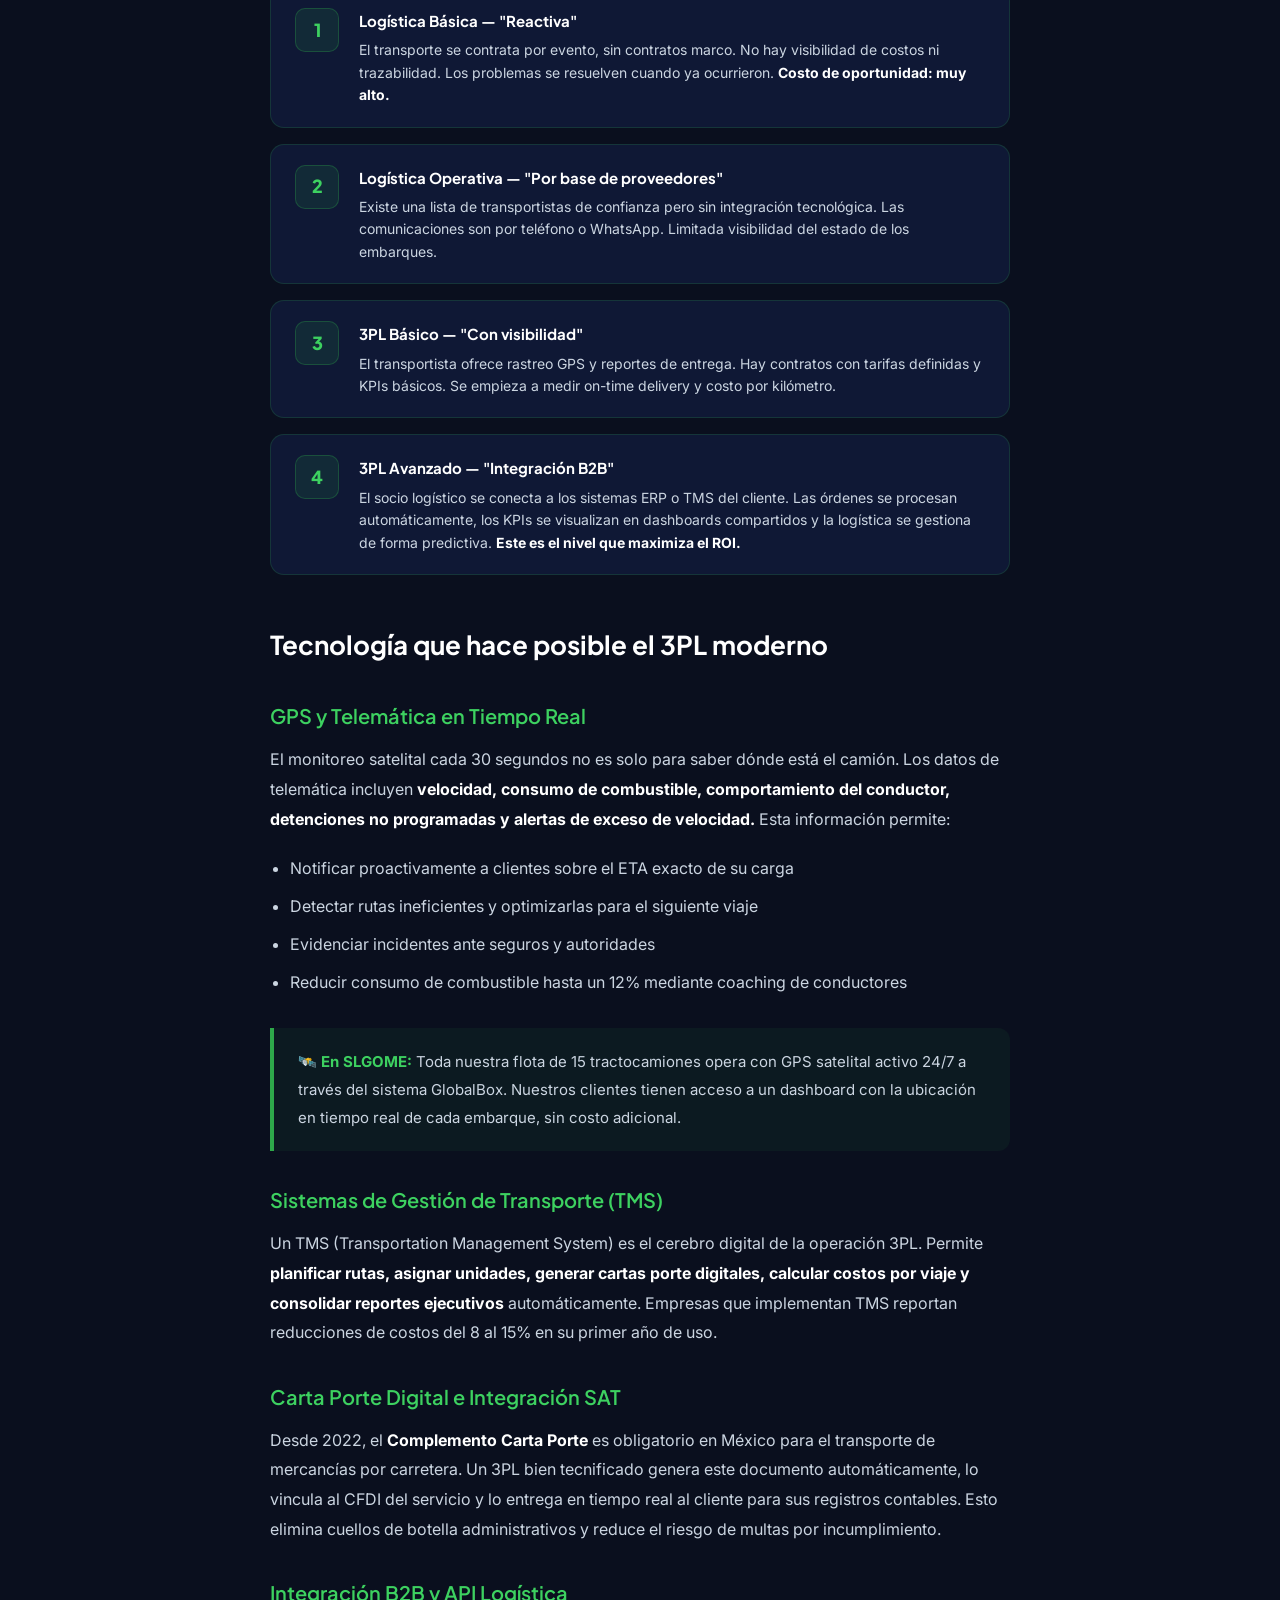
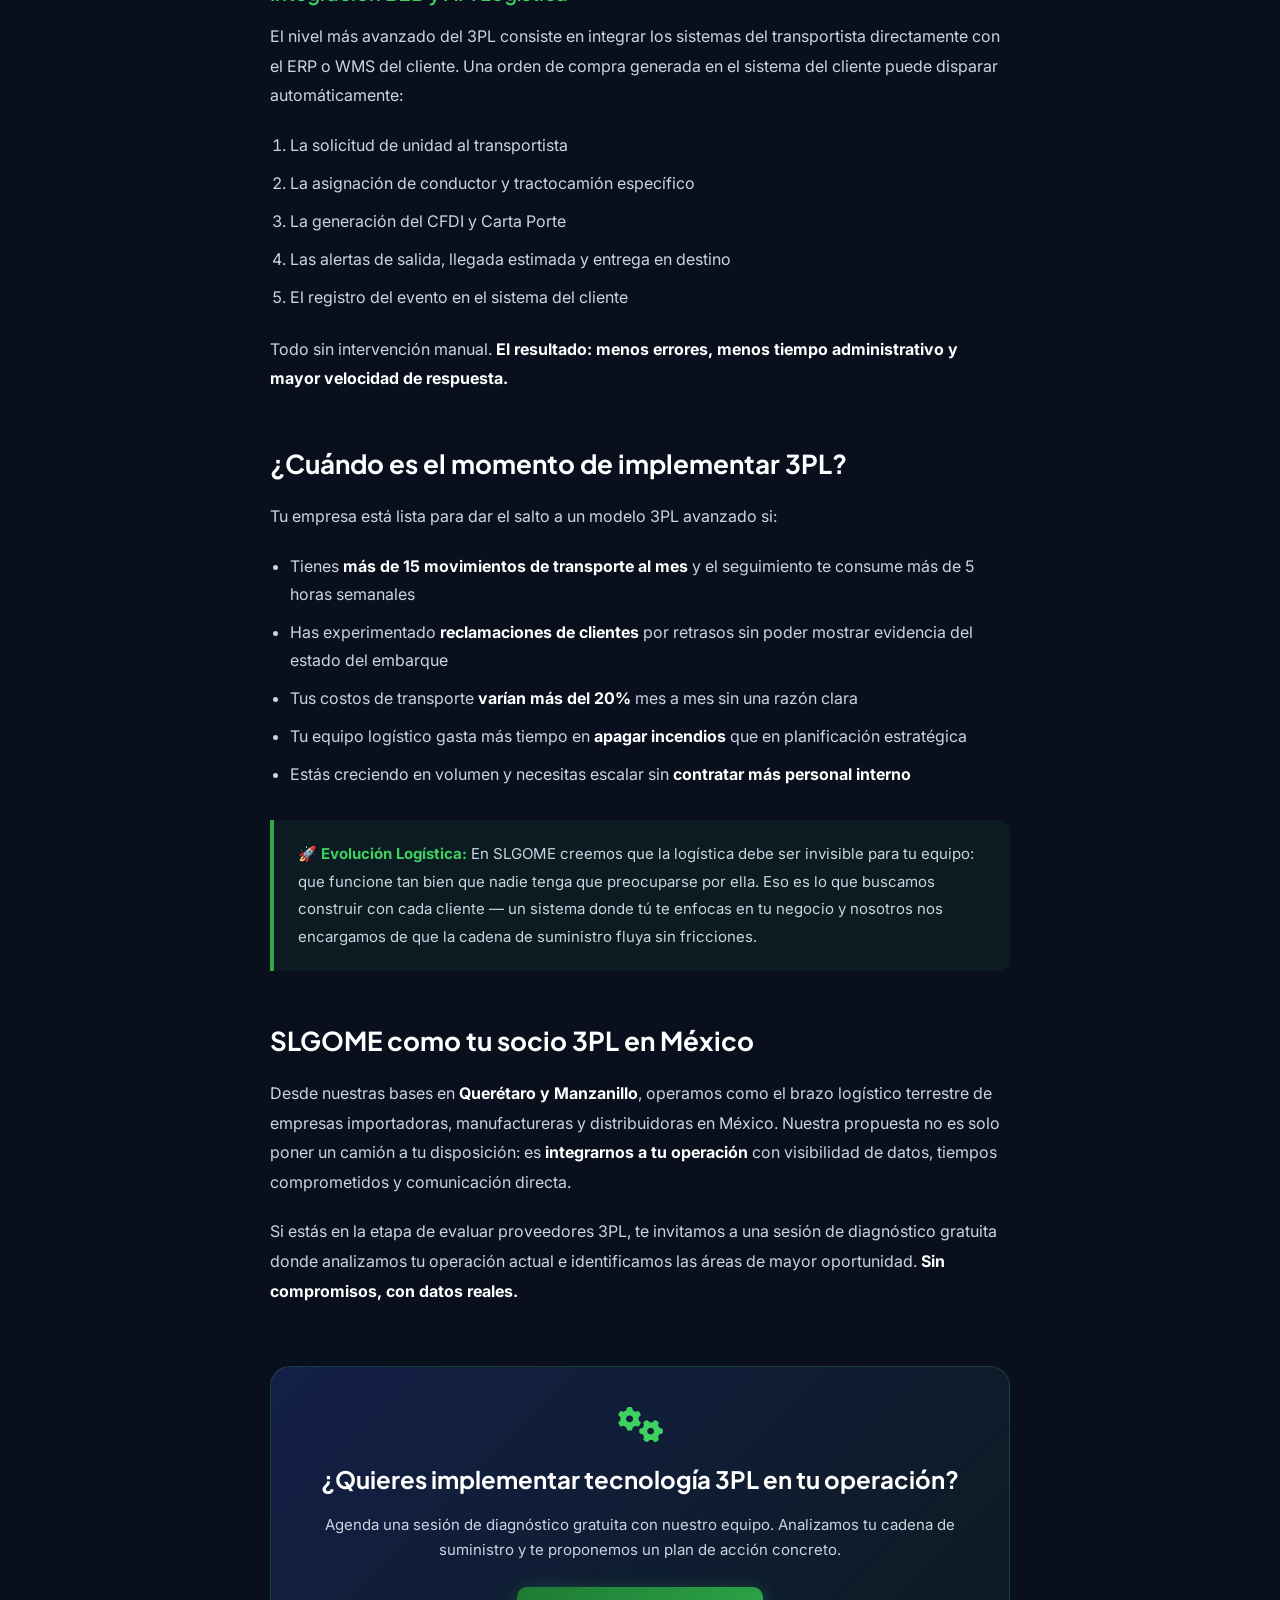
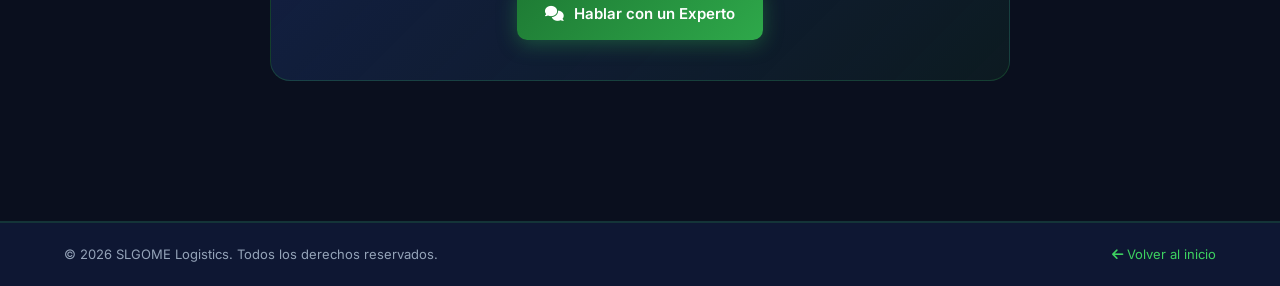
<file: blog-3pl.html>
<!DOCTYPE html>
<html lang="es">

<head>
    <meta charset="UTF-8">
    <meta name="viewport" content="width=device-width, initial-scale=1.0">
    <meta name="description"
        content="Tecnología Aplicada 3PL y Outsourcing Logístico. Cómo los sistemas B2B integrados transforman el procesamiento de órdenes y la logística en tiempo real. Guía completa de SLGOME Logistics.">
    <meta name="keywords"
        content="3PL outsourcing logístico México, tecnología logística B2B, gestión de cadena de suministro, SLGOME, transporte terrestre inteligente, logística tiempo real">
    <meta name="author" content="SLGOME Logistics">
    <title>Tecnología Aplicada 3PL y Outsourcing Logístico | SLGOME Logistics</title>
    <link rel="preconnect" href="https://fonts.googleapis.com">
    <link rel="preconnect" href="https://fonts.gstatic.com" crossorigin>
    <link
        href="https://fonts.googleapis.com/css2?family=Plus+Jakarta+Sans:wght@400;500;600;700;800&family=Inter:wght@300;400;500;600&display=swap"
        rel="stylesheet">
    <link rel="stylesheet" href="https://cdnjs.cloudflare.com/ajax/libs/font-awesome/6.5.0/css/all.min.css">
    <link rel="stylesheet" href="styles.css">
    <style>
        .blog-hero {
            position: relative;
            height: 420px;
            overflow: hidden;
        }

        .blog-hero-img {
            width: 100%;
            height: 100%;
            object-fit: cover;
            filter: brightness(0.4);
        }

        .blog-hero-overlay {
            position: absolute;
            inset: 0;
            background: linear-gradient(to bottom, transparent 30%, var(--bg-dark) 100%);
        }

        .blog-hero-content {
            position: absolute;
            bottom: 0;
            left: 0;
            right: 0;
            padding: 40px clamp(20px, 5vw, 120px);
        }

        .blog-tag {
            display: inline-flex;
            align-items: center;
            gap: 6px;
            background: rgba(56, 189, 248, 0.12);
            border: 1px solid rgba(56, 189, 248, 0.35);
            border-radius: 100px;
            padding: 5px 14px;
            font-size: 12px;
            font-weight: 600;
            color: #38bdf8;
            text-transform: uppercase;
            letter-spacing: 0.08em;
            margin-bottom: 16px;
        }

        .blog-hero-title {
            font-family: 'Plus Jakarta Sans', sans-serif;
            font-size: clamp(28px, 4vw, 48px);
            font-weight: 800;
            color: var(--white);
            line-height: 1.2;
            max-width: 760px;
            margin-bottom: 16px;
        }

        .blog-meta {
            display: flex;
            gap: 20px;
            align-items: center;
            flex-wrap: wrap;
            font-size: 13px;
            color: var(--text-muted);
        }

        .blog-meta span {
            display: flex;
            align-items: center;
            gap: 6px;
        }

        .blog-meta i {
            color: var(--primary-green-light);
        }

        .blog-container {
            max-width: 820px;
            margin: 0 auto;
            padding: 60px clamp(20px, 5vw, 40px);
        }

        .blog-lead {
            font-size: 18px;
            line-height: 1.8;
            color: var(--text-secondary);
            margin-bottom: 40px;
            padding-bottom: 40px;
            border-bottom: 1px solid var(--border);
        }

        .blog-body h2 {
            font-family: 'Plus Jakarta Sans', sans-serif;
            font-size: 26px;
            font-weight: 700;
            color: var(--white);
            margin: 48px 0 16px;
        }

        .blog-body h3 {
            font-family: 'Plus Jakarta Sans', sans-serif;
            font-size: 20px;
            font-weight: 600;
            color: var(--primary-green-light);
            margin: 32px 0 12px;
        }

        .blog-body p {
            font-size: 16px;
            line-height: 1.85;
            color: var(--text-secondary);
            margin-bottom: 20px;
        }

        .blog-body ul,
        .blog-body ol {
            margin: 16px 0 24px 20px;
        }

        .blog-body li {
            font-size: 16px;
            line-height: 1.75;
            color: var(--text-secondary);
            margin-bottom: 10px;
        }

        .blog-body strong {
            color: var(--white);
        }

        .blog-tip {
            background: rgba(var(--green-rgb), 0.07);
            border-left: 4px solid var(--primary-green);
            border-radius: 0 12px 12px 0;
            padding: 20px 24px;
            margin: 32px 0;
        }

        .blog-tip p {
            margin: 0;
            color: var(--text-secondary);
            font-size: 15px;
        }

        .blog-tip strong {
            color: var(--primary-green-light);
        }

        .blog-stats {
            display: grid;
            grid-template-columns: repeat(3, 1fr);
            gap: 20px;
            margin: 40px 0;
        }

        .blog-stat-card {
            background: rgba(var(--navy-rgb), 0.4);
            border: 1px solid var(--border);
            border-radius: 14px;
            padding: 24px;
            text-align: center;
        }

        .blog-stat-card .num {
            font-family: 'Plus Jakarta Sans', sans-serif;
            font-size: 36px;
            font-weight: 800;
            color: var(--primary-green-light);
            display: block;
        }

        .blog-stat-card .lbl {
            font-size: 13px;
            color: var(--text-muted);
            margin-top: 4px;
            display: block;
        }

        /* 3PL levels diagram */
        .level-cards {
            display: grid;
            grid-template-columns: 1fr;
            gap: 16px;
            margin: 32px 0;
        }

        .level-card {
            display: flex;
            align-items: flex-start;
            gap: 20px;
            padding: 20px 24px;
            background: rgba(var(--navy-rgb), 0.35);
            border: 1px solid var(--border);
            border-radius: 14px;
        }

        .level-num {
            width: 44px;
            height: 44px;
            flex-shrink: 0;
            border-radius: 10px;
            background: rgba(var(--green-rgb), 0.12);
            border: 1px solid rgba(var(--green-rgb), 0.3);
            display: flex;
            align-items: center;
            justify-content: center;
            font-family: 'Plus Jakarta Sans', sans-serif;
            font-weight: 800;
            font-size: 18px;
            color: var(--primary-green-light);
        }

        .level-card h4 {
            font-family: 'Plus Jakarta Sans', sans-serif;
            font-size: 15px;
            font-weight: 700;
            color: var(--white);
            margin-bottom: 6px;
        }

        .level-card p {
            font-size: 14px;
            color: var(--text-secondary);
            margin: 0;
            line-height: 1.6;
        }

        .blog-cta {
            background: linear-gradient(135deg, rgba(var(--navy-rgb), 0.6), rgba(var(--green-rgb), 0.08));
            border: 1px solid rgba(var(--green-rgb), 0.25);
            border-radius: 20px;
            padding: 40px;
            text-align: center;
            margin: 60px 0 0;
        }

        .blog-cta h3 {
            font-family: 'Plus Jakarta Sans', sans-serif;
            font-size: 24px;
            font-weight: 700;
            color: var(--white);
            margin-bottom: 12px;
        }

        .blog-cta p {
            color: var(--text-secondary);
            margin-bottom: 24px;
            font-size: 15px;
        }

        .blog-breadcrumb {
            background: rgba(var(--navy-rgb), 0.3);
            padding: 12px clamp(20px, 5vw, 120px);
            font-size: 13px;
            color: var(--text-muted);
            display: flex;
            align-items: center;
            gap: 8px;
        }

        .blog-breadcrumb a {
            color: var(--primary-green-light);
            text-decoration: none;
        }

        .blog-breadcrumb a:hover {
            text-decoration: underline;
        }

        @media (max-width: 640px) {
            .blog-stats {
                grid-template-columns: 1fr;
            }

            .blog-hero {
                height: 320px;
            }
        }
    </style>
</head>

<body>
    <!-- NAVBAR -->
    <nav class="navbar scrolled" id="navbar">
        <div class="nav-container">
            <a href="index.html" class="nav-logo">
                <img src="images/logo.png" alt="SL GOME Logo" class="logo-img">
            </a>
            <ul class="nav-links" id="navLinks">
                <li><a href="index.html#inicio" class="nav-link">Inicio</a></li>
                <li><a href="index.html#servicios" class="nav-link">Servicios</a></li>
                <li><a href="index.html#flota" class="nav-link">Flota</a></li>
                <li><a href="index.html#monitoreo" class="nav-link">Monitoreo</a></li>
                <li><a href="index.html#nosotros" class="nav-link">Nosotros</a></li>
                <li><a href="index.html#insights" class="nav-link active">Insights</a></li>
                <li><a href="index.html#contacto" class="nav-link">Contacto</a></li>
            </ul>
            <a href="index.html#contacto" class="btn-nav-cta" id="navCta">
                <i class="fas fa-phone-alt"></i> Cotizar Ahora
            </a>
            <button class="mobile-menu-toggle" id="menuToggle" aria-label="Abrir menú">
                <span></span><span></span><span></span>
            </button>
        </div>
    </nav>

    <!-- BREADCRUMB -->
    <div class="blog-breadcrumb" style="margin-top:72px;">
        <a href="index.html"><i class="fas fa-home"></i> Inicio</a>
        <i class="fas fa-chevron-right" style="font-size:10px;"></i>
        <a href="index.html#insights">Insights</a>
        <i class="fas fa-chevron-right" style="font-size:10px;"></i>
        <span>Tecnología 3PL y Outsourcing Logístico</span>
    </div>

    <!-- HERO -->
    <div class="blog-hero">
        <img src="images/blog_3pl.jpg" alt="Tecnología 3PL y Logística" class="blog-hero-img">
        <div class="blog-hero-overlay"></div>
        <div class="blog-hero-content">
            <div class="blog-tag"><i class="fas fa-microchip"></i> Tecnología</div>
            <h1 class="blog-hero-title">Tecnología Aplicada 3PL y Outsourcing Logístico</h1>
            <div class="blog-meta">
                <span><i class="fas fa-calendar-alt"></i> Enero 2026</span>
                <span><i class="fas fa-clock"></i> 8 min de lectura</span>
                <span><i class="fas fa-user"></i> Equipo SLGOME Logistics</span>
            </div>
        </div>
    </div>

    <!-- ARTICLE -->
    <div class="blog-container">
        <p class="blog-lead">
            En 2026, la diferencia entre una cadena de suministro rentable y una que consume recursos sin control
            no está en el tamaño de la flota ni en el número de bodegas: está en la <strong>inteligencia logística
                aplicada</strong>. El modelo 3PL (Third-Party Logistics) con tecnología integrada es hoy la palanca
            más poderosa para que empresas medianas y grandes en México <strong>incrementen su rentabilidad sin
                aumentar su estructura interna.</strong>
        </p>

        <div class="blog-stats">
            <div class="blog-stat-card">
                <span class="num">67%</span>
                <span class="lbl">de empresas mexicanas que adoptan 3PL reportan reducción de costos</span>
            </div>
            <div class="blog-stat-card">
                <span class="num">31%</span>
                <span class="lbl">reducción promedio en tiempo de procesamiento de órdenes</span>
            </div>
            <div class="blog-stat-card">
                <span class="num">4.2x</span>
                <span class="lbl">ROI promedio en el primer año de implementación 3PL</span>
            </div>
        </div>

        <div class="blog-body">
            <h2>¿Qué es realmente el 3PL y por qué importa en México?</h2>
            <p>
                El término <strong>3PL (Third-Party Logistics)</strong> se refiere a la externalización de una o
                más funciones logísticas a un proveedor especializado. Lejos de ser simplemente "contratar un camión",
                un verdadero socio 3PL se integra a tu operación como una <strong>extensión estratégica de tu
                    empresa</strong>,
                tomando responsabilidad sobre el flujo de mercancías, la visibilidad en tiempo real y la optimización
                continua de costos y tiempos.
            </p>
            <p>
                En el contexto mexicano, donde el nearshoring está acelerando la demanda logística en corredores
                como Querétaro-CDMX, Monterrey-Laredo y Manzanillo-Guadalajara, contar con un 3PL confiable y
                tecnificado se ha vuelto <strong>una ventaja competitiva crítica.</strong>
            </p>

            <h2>Los 4 niveles de madurez logística</h2>
            <p>
                Entender en qué nivel se encuentra tu operación actual es el primer paso para saber qué valor
                puede aportarte un socio 3PL:
            </p>

            <div class="level-cards">
                <div class="level-card">
                    <div class="level-num">1</div>
                    <div>
                        <h4>Logística Básica — "Reactiva"</h4>
                        <p>El transporte se contrata por evento, sin contratos marco. No hay visibilidad de costos ni
                            trazabilidad. Los problemas se resuelven cuando ya ocurrieron. <strong>Costo de oportunidad:
                                muy alto.</strong></p>
                    </div>
                </div>
                <div class="level-card">
                    <div class="level-num">2</div>
                    <div>
                        <h4>Logística Operativa — "Por base de proveedores"</h4>
                        <p>Existe una lista de transportistas de confianza pero sin integración tecnológica. Las
                            comunicaciones son por teléfono o WhatsApp. Limitada visibilidad del estado de los
                            embarques.</p>
                    </div>
                </div>
                <div class="level-card">
                    <div class="level-num">3</div>
                    <div>
                        <h4>3PL Básico — "Con visibilidad"</h4>
                        <p>El transportista ofrece rastreo GPS y reportes de entrega. Hay contratos con tarifas
                            definidas
                            y KPIs básicos. Se empieza a medir on-time delivery y costo por kilómetro.</p>
                    </div>
                </div>
                <div class="level-card">
                    <div class="level-num">4</div>
                    <div>
                        <h4>3PL Avanzado — "Integración B2B"</h4>
                        <p>El socio logístico se conecta a los sistemas ERP o TMS del cliente. Las órdenes se procesan
                            automáticamente, los KPIs se visualizan en dashboards compartidos y la logística se gestiona
                            de forma predictiva. <strong>Este es el nivel que maximiza el ROI.</strong></p>
                    </div>
                </div>
            </div>

            <h2>Tecnología que hace posible el 3PL moderno</h2>

            <h3>GPS y Telemática en Tiempo Real</h3>
            <p>
                El monitoreo satelital cada 30 segundos no es solo para saber dónde está el camión. Los datos de
                telemática incluyen <strong>velocidad, consumo de combustible, comportamiento del conductor, detenciones
                    no programadas y alertas de exceso de velocidad.</strong> Esta información permite:
            </p>
            <ul>
                <li>Notificar proactivamente a clientes sobre el ETA exacto de su carga</li>
                <li>Detectar rutas ineficientes y optimizarlas para el siguiente viaje</li>
                <li>Evidenciar incidentes ante seguros y autoridades</li>
                <li>Reducir consumo de combustible hasta un 12% mediante coaching de conductores</li>
            </ul>

            <div class="blog-tip">
                <p><strong>🛰️ En SLGOME:</strong> Toda nuestra flota de 15 tractocamiones opera con GPS satelital
                    activo
                    24/7 a través del sistema GlobalBox. Nuestros clientes tienen acceso a un dashboard con la ubicación
                    en tiempo real de cada embarque, sin costo adicional.</p>
            </div>

            <h3>Sistemas de Gestión de Transporte (TMS)</h3>
            <p>
                Un TMS (Transportation Management System) es el cerebro digital de la operación 3PL. Permite
                <strong>planificar rutas, asignar unidades, generar cartas porte digitales, calcular costos por viaje
                    y consolidar reportes ejecutivos</strong> automáticamente. Empresas que implementan TMS reportan
                reducciones de costos del 8 al 15% en su primer año de uso.
            </p>

            <h3>Carta Porte Digital e Integración SAT</h3>
            <p>
                Desde 2022, el <strong>Complemento Carta Porte</strong> es obligatorio en México para el transporte
                de mercancías por carretera. Un 3PL bien tecnificado genera este documento automáticamente, lo vincula
                al CFDI del servicio y lo entrega en tiempo real al cliente para sus registros contables.
                Esto elimina cuellos de botella administrativos y reduce el riesgo de multas por incumplimiento.
            </p>

            <h3>Integración B2B y API Logística</h3>
            <p>
                El nivel más avanzado del 3PL consiste en integrar los sistemas del transportista directamente con
                el ERP o WMS del cliente. Una orden de compra generada en el sistema del cliente puede disparar
                automáticamente:
            </p>
            <ol>
                <li>La solicitud de unidad al transportista</li>
                <li>La asignación de conductor y tractocamión específico</li>
                <li>La generación del CFDI y Carta Porte</li>
                <li>Las alertas de salida, llegada estimada y entrega en destino</li>
                <li>El registro del evento en el sistema del cliente</li>
            </ol>
            <p>
                Todo sin intervención manual. <strong>El resultado: menos errores, menos tiempo administrativo y
                    mayor velocidad de respuesta.</strong>
            </p>

            <h2>¿Cuándo es el momento de implementar 3PL?</h2>
            <p>Tu empresa está lista para dar el salto a un modelo 3PL avanzado si:</p>
            <ul>
                <li>Tienes <strong>más de 15 movimientos de transporte al mes</strong> y el seguimiento te consume más
                    de 5 horas semanales</li>
                <li>Has experimentado <strong>reclamaciones de clientes</strong> por retrasos sin poder mostrar
                    evidencia del estado del embarque</li>
                <li>Tus costos de transporte <strong>varían más del 20%</strong> mes a mes sin una razón clara</li>
                <li>Tu equipo logístico gasta más tiempo en <strong>apagar incendios</strong> que en planificación
                    estratégica</li>
                <li>Estás creciendo en volumen y necesitas escalar sin <strong>contratar más personal interno</strong>
                </li>
            </ul>

            <div class="blog-tip">
                <p><strong>🚀 Evolución Logística:</strong> En SLGOME creemos que la logística debe ser invisible para
                    tu equipo: que funcione tan bien que nadie tenga que preocuparse por ella. Eso es lo que buscamos
                    construir con cada cliente — un sistema donde tú te enfocas en tu negocio y nosotros nos encargamos
                    de que la cadena de suministro fluya sin fricciones.</p>
            </div>

            <h2>SLGOME como tu socio 3PL en México</h2>
            <p>
                Desde nuestras bases en <strong>Querétaro y Manzanillo</strong>, operamos como el brazo logístico
                terrestre de empresas importadoras, manufactureras y distribuidoras en México. Nuestra propuesta
                no es solo poner un camión a tu disposición: es <strong>integrarnos a tu operación</strong> con
                visibilidad de datos, tiempos comprometidos y comunicación directa.
            </p>
            <p>
                Si estás en la etapa de evaluar proveedores 3PL, te invitamos a una sesión de diagnóstico gratuita
                donde analizamos tu operación actual e identificamos las áreas de mayor oportunidad. <strong>Sin
                    compromisos, con datos reales.</strong>
            </p>
        </div>

        <!-- CTA -->
        <div class="blog-cta">
            <i class="fas fa-cogs"
                style="font-size: 36px; color: var(--primary-green-light); margin-bottom: 16px; display: block;"></i>
            <h3>¿Quieres implementar tecnología 3PL en tu operación?</h3>
            <p>Agenda una sesión de diagnóstico gratuita con nuestro equipo. Analizamos tu cadena de suministro y te
                proponemos un plan de acción concreto.</p>
            <a href="index.html#contacto" class="btn-primary">
                <i class="fas fa-comments"></i> Hablar con un Experto
            </a>
        </div>
    </div>

    <!-- FOOTER -->
    <footer class="footer" style="margin-top: 80px;">
        <div class="footer-bottom">
            <div class="container footer-bottom-inner">
                <p>&copy; 2026 SLGOME Logistics. Todos los derechos reservados.</p>
                <a href="index.html" style="color: var(--primary-green-light); font-size: 13px;">
                    <i class="fas fa-arrow-left"></i> Volver al inicio
                </a>
            </div>
        </div>
    </footer>

    <a href="https://wa.me/524426656402?text=Hola%2C%20le%C3%AD%20el%20art%C3%ADculo%20sobre%203PL%20y%20me%20interesa%20una%20asesor%C3%ADa."
        target="_blank" class="whatsapp-float" aria-label="Contactar por WhatsApp">
        <i class="fab fa-whatsapp"></i>
        <span class="wa-tooltip">💬 Escríbenos por WhatsApp</span>
    </a>

    <script>
        const navbar = document.getElementById('navbar');
        window.addEventListener('scroll', () => {
            if (window.scrollY > 60) navbar.classList.add('scrolled');
            else navbar.classList.remove('scrolled');
        });
    </script>
</body>

</html>
</file>
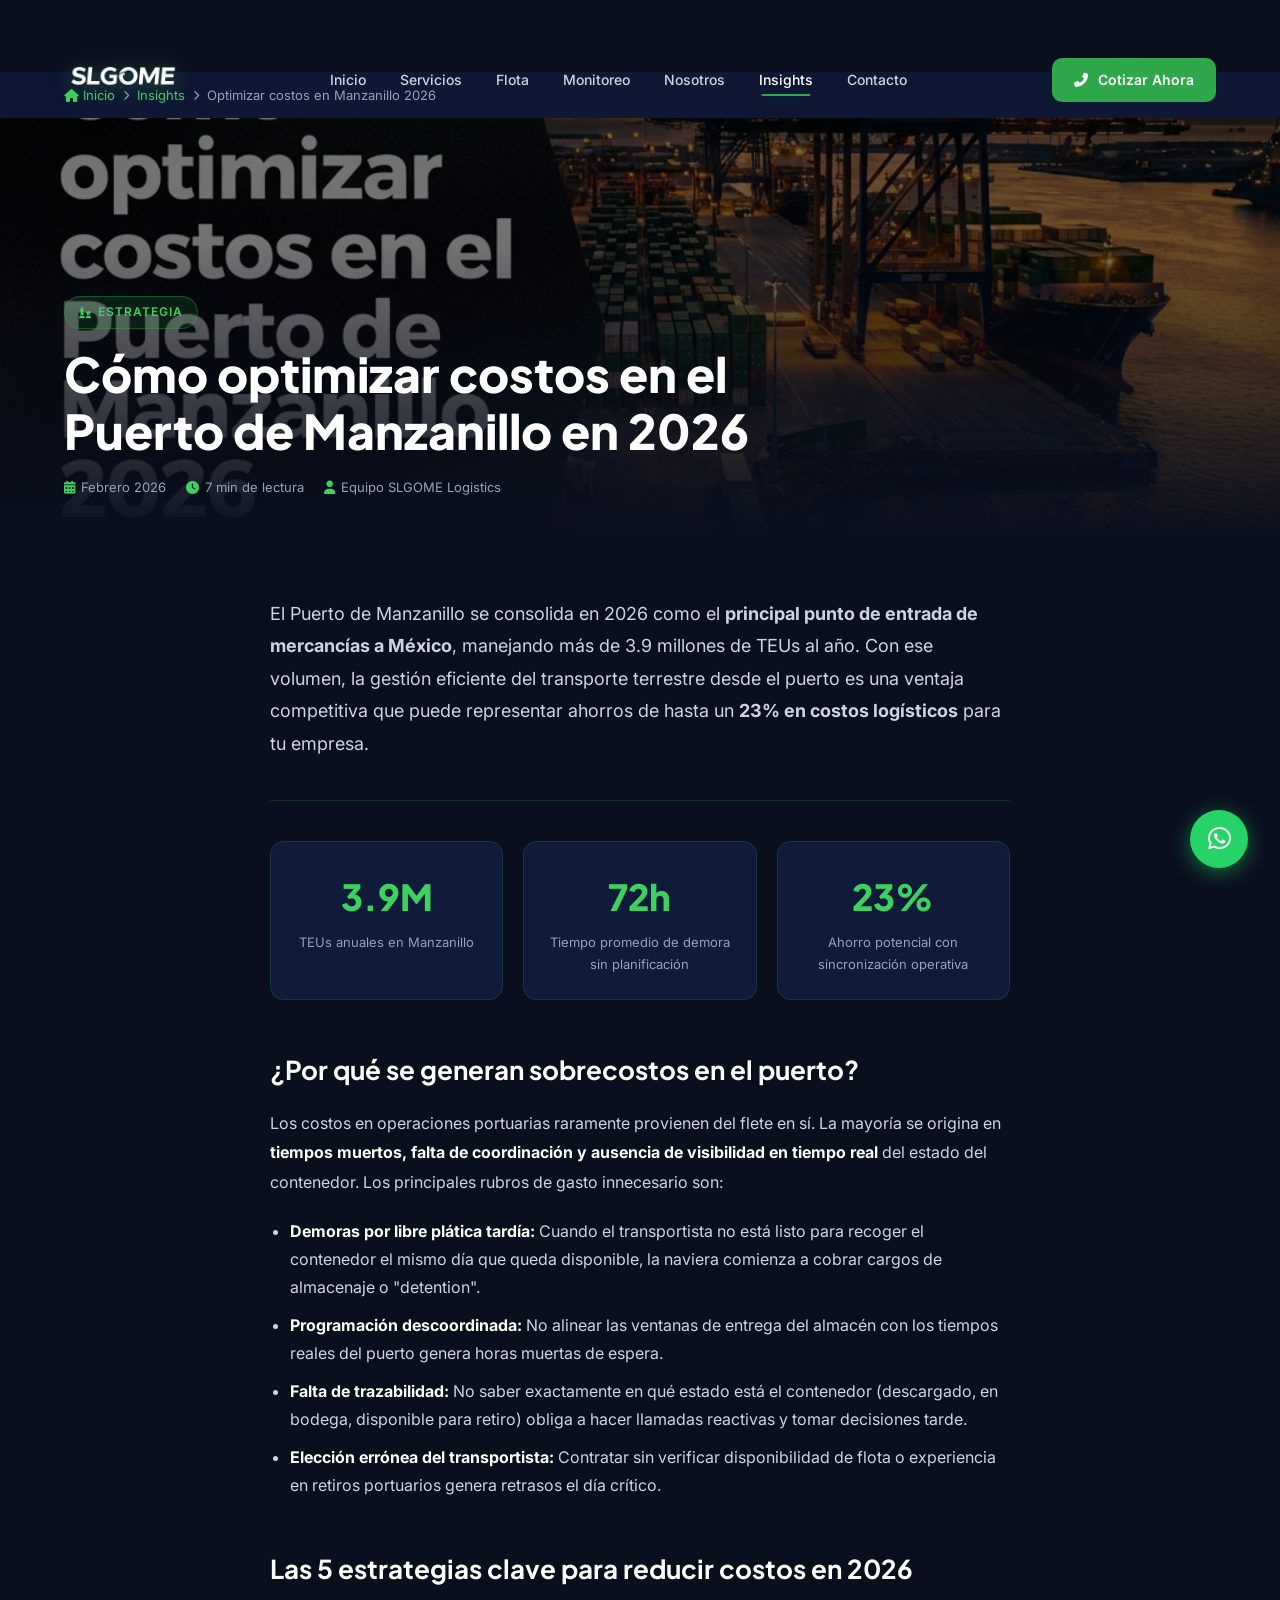
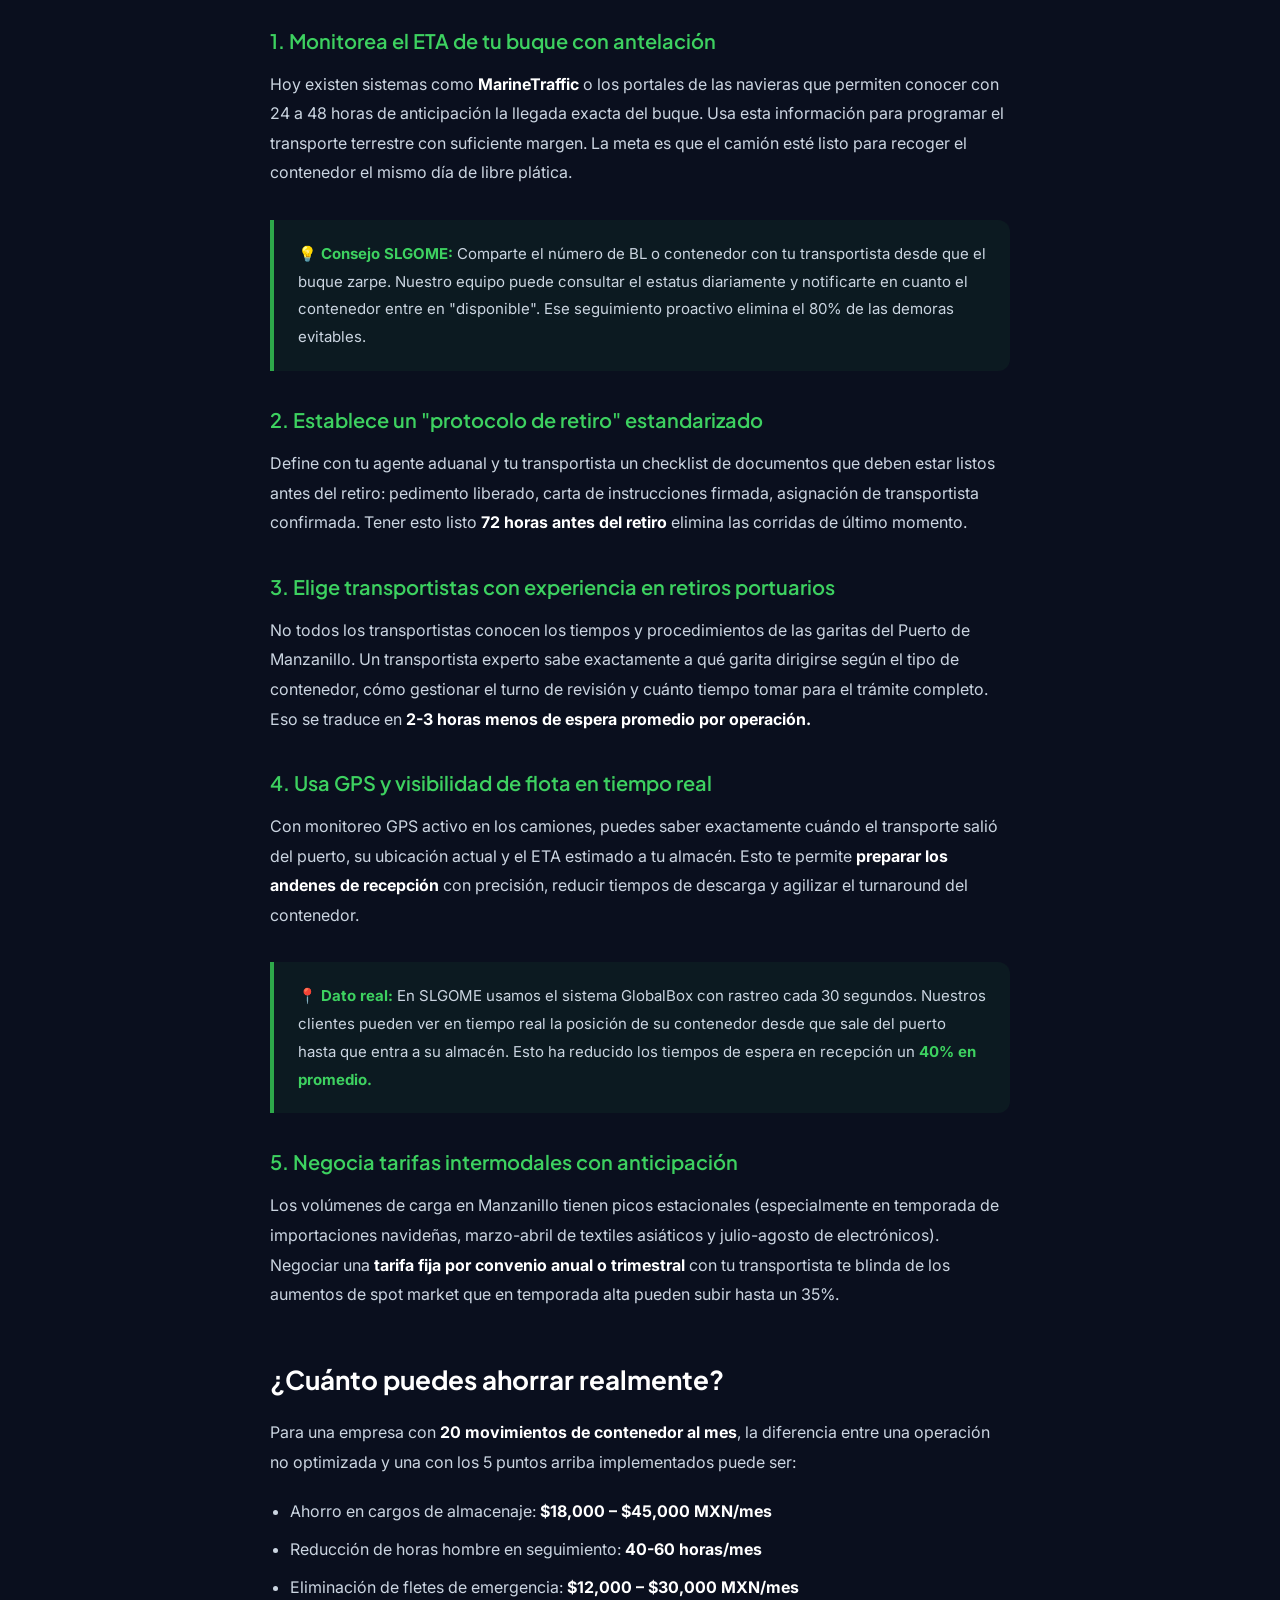
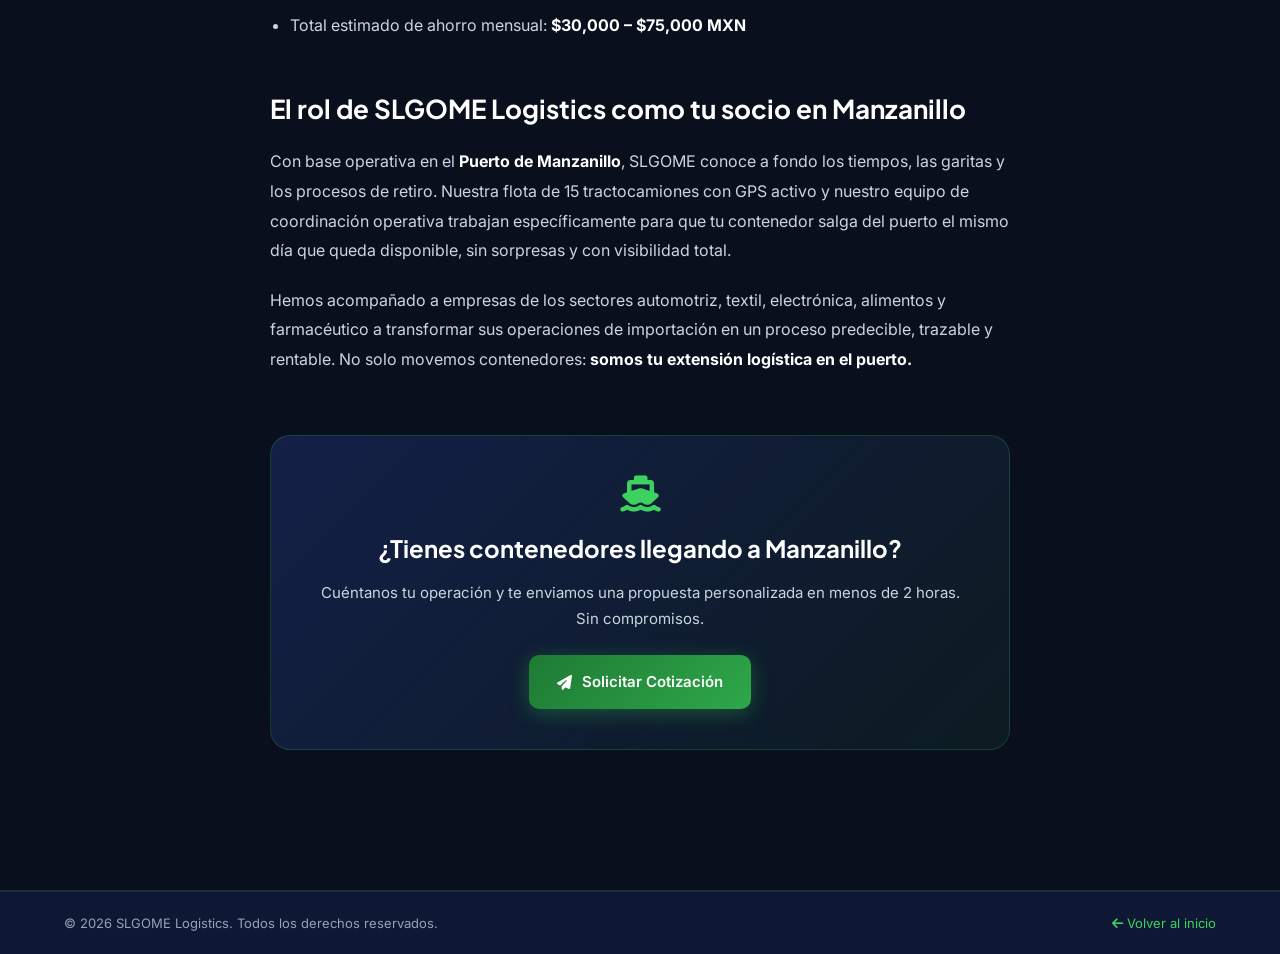
<file: blog-manzanillo.html>
<!DOCTYPE html>
<html lang="es">

<head>
    <meta charset="UTF-8">
    <meta name="viewport" content="width=device-width, initial-scale=1.0">
    <meta name="description"
        content="Cómo optimizar costos en el Puerto de Manzanillo en 2026. Guía completa de SLGOME Logistics para reducir tiempos de almacenaje, demoras y cargos extra en operaciones portuarias.">
    <meta name="keywords"
        content="Puerto de Manzanillo, optimizar costos logística, transporte terrestre Manzanillo, SLGOME, demoras portuarias, carga contenerizada México 2026">
    <meta name="author" content="SLGOME Logistics">
    <title>Cómo optimizar costos en el Puerto de Manzanillo en 2026 | SLGOME Logistics</title>
    <link rel="preconnect" href="https://fonts.googleapis.com">
    <link rel="preconnect" href="https://fonts.gstatic.com" crossorigin>
    <link
        href="https://fonts.googleapis.com/css2?family=Plus+Jakarta+Sans:wght@400;500;600;700;800&family=Inter:wght@300;400;500;600&display=swap"
        rel="stylesheet">
    <link rel="stylesheet" href="https://cdnjs.cloudflare.com/ajax/libs/font-awesome/6.5.0/css/all.min.css">
    <link rel="stylesheet" href="styles.css">
    <style>
        /* ── Blog Article Layout ── */
        .blog-hero {
            position: relative;
            height: 420px;
            overflow: hidden;
            margin-top: 72px;
        }

        .blog-hero-img {
            width: 100%;
            height: 100%;
            object-fit: cover;
            filter: brightness(0.45);
        }

        .blog-hero-overlay {
            position: absolute;
            inset: 0;
            background: linear-gradient(to bottom, transparent 30%, var(--bg-dark) 100%);
        }

        .blog-hero-content {
            position: absolute;
            bottom: 0;
            left: 0;
            right: 0;
            padding: 40px clamp(20px, 5vw, 120px);
        }

        .blog-tag {
            display: inline-flex;
            align-items: center;
            gap: 6px;
            background: rgba(var(--green-rgb), 0.15);
            border: 1px solid rgba(var(--green-rgb), 0.4);
            border-radius: 100px;
            padding: 5px 14px;
            font-size: 12px;
            font-weight: 600;
            color: var(--primary-green-light);
            text-transform: uppercase;
            letter-spacing: 0.08em;
            margin-bottom: 16px;
        }

        .blog-hero-title {
            font-family: 'Plus Jakarta Sans', sans-serif;
            font-size: clamp(28px, 4vw, 48px);
            font-weight: 800;
            color: var(--white);
            line-height: 1.2;
            max-width: 760px;
            margin-bottom: 16px;
        }

        .blog-meta {
            display: flex;
            gap: 20px;
            align-items: center;
            flex-wrap: wrap;
            font-size: 13px;
            color: var(--text-muted);
        }

        .blog-meta span {
            display: flex;
            align-items: center;
            gap: 6px;
        }

        .blog-meta i {
            color: var(--primary-green-light);
        }

        /* ── Article Body ── */
        .blog-container {
            max-width: 820px;
            margin: 0 auto;
            padding: 60px clamp(20px, 5vw, 40px);
        }

        .blog-lead {
            font-size: 18px;
            line-height: 1.8;
            color: var(--text-secondary);
            margin-bottom: 40px;
            padding-bottom: 40px;
            border-bottom: 1px solid var(--border);
        }

        .blog-body h2 {
            font-family: 'Plus Jakarta Sans', sans-serif;
            font-size: 26px;
            font-weight: 700;
            color: var(--white);
            margin: 48px 0 16px;
        }

        .blog-body h3 {
            font-family: 'Plus Jakarta Sans', sans-serif;
            font-size: 20px;
            font-weight: 600;
            color: var(--primary-green-light);
            margin: 32px 0 12px;
        }

        .blog-body p {
            font-size: 16px;
            line-height: 1.85;
            color: var(--text-secondary);
            margin-bottom: 20px;
        }

        .blog-body ul,
        .blog-body ol {
            margin: 16px 0 24px 20px;
        }

        .blog-body li {
            font-size: 16px;
            line-height: 1.75;
            color: var(--text-secondary);
            margin-bottom: 10px;
        }

        .blog-body strong {
            color: var(--white);
        }

        /* Tip box */
        .blog-tip {
            background: rgba(var(--green-rgb), 0.07);
            border-left: 4px solid var(--primary-green);
            border-radius: 0 12px 12px 0;
            padding: 20px 24px;
            margin: 32px 0;
        }

        .blog-tip p {
            margin: 0;
            color: var(--text-secondary);
            font-size: 15px;
        }

        .blog-tip strong {
            color: var(--primary-green-light);
        }

        /* Stats row */
        .blog-stats {
            display: grid;
            grid-template-columns: repeat(3, 1fr);
            gap: 20px;
            margin: 40px 0;
        }

        .blog-stat-card {
            background: rgba(var(--navy-rgb), 0.4);
            border: 1px solid var(--border);
            border-radius: 14px;
            padding: 24px;
            text-align: center;
        }

        .blog-stat-card .num {
            font-family: 'Plus Jakarta Sans', sans-serif;
            font-size: 36px;
            font-weight: 800;
            color: var(--primary-green-light);
            display: block;
        }

        .blog-stat-card .lbl {
            font-size: 13px;
            color: var(--text-muted);
            margin-top: 4px;
            display: block;
        }

        /* CTA box */
        .blog-cta {
            background: linear-gradient(135deg, rgba(var(--navy-rgb), 0.6), rgba(var(--green-rgb), 0.08));
            border: 1px solid rgba(var(--green-rgb), 0.25);
            border-radius: 20px;
            padding: 40px;
            text-align: center;
            margin: 60px 0 0;
        }

        .blog-cta h3 {
            font-family: 'Plus Jakarta Sans', sans-serif;
            font-size: 24px;
            font-weight: 700;
            color: var(--white);
            margin-bottom: 12px;
        }

        .blog-cta p {
            color: var(--text-secondary);
            margin-bottom: 24px;
            font-size: 15px;
        }

        /* Breadcrumb */
        .blog-breadcrumb {
            background: rgba(var(--navy-rgb), 0.3);
            padding: 12px clamp(20px, 5vw, 120px);
            font-size: 13px;
            color: var(--text-muted);
            display: flex;
            align-items: center;
            gap: 8px;
            margin-top: 72px;
        }

        .blog-breadcrumb a {
            color: var(--primary-green-light);
            text-decoration: none;
        }

        .blog-breadcrumb a:hover {
            text-decoration: underline;
        }

        @media (max-width: 640px) {
            .blog-stats {
                grid-template-columns: 1fr;
            }

            .blog-hero {
                height: 320px;
            }
        }
    </style>
</head>

<body>
    <!-- NAVBAR -->
    <nav class="navbar scrolled" id="navbar">
        <div class="nav-container">
            <a href="index.html" class="nav-logo">
                <img src="images/logo.png" alt="SL GOME Logo" class="logo-img">
            </a>
            <ul class="nav-links" id="navLinks">
                <li><a href="index.html#inicio" class="nav-link">Inicio</a></li>
                <li><a href="index.html#servicios" class="nav-link">Servicios</a></li>
                <li><a href="index.html#flota" class="nav-link">Flota</a></li>
                <li><a href="index.html#monitoreo" class="nav-link">Monitoreo</a></li>
                <li><a href="index.html#nosotros" class="nav-link">Nosotros</a></li>
                <li><a href="index.html#insights" class="nav-link active">Insights</a></li>
                <li><a href="index.html#contacto" class="nav-link">Contacto</a></li>
            </ul>
            <a href="index.html#contacto" class="btn-nav-cta" id="navCta">
                <i class="fas fa-phone-alt"></i> Cotizar Ahora
            </a>
            <button class="mobile-menu-toggle" id="menuToggle" aria-label="Abrir menú">
                <span></span><span></span><span></span>
            </button>
        </div>
    </nav>

    <!-- BREADCRUMB -->
    <div class="blog-breadcrumb">
        <a href="index.html"><i class="fas fa-home"></i> Inicio</a>
        <i class="fas fa-chevron-right" style="font-size:10px;"></i>
        <a href="index.html#insights">Insights</a>
        <i class="fas fa-chevron-right" style="font-size:10px;"></i>
        <span>Optimizar costos en Manzanillo 2026</span>
    </div>

    <!-- HERO -->
    <div class="blog-hero" style="margin-top:0;">
        <img src="images/blog_manzanillo.jpg" alt="Puerto de Manzanillo 2026" class="blog-hero-img">
        <div class="blog-hero-overlay"></div>
        <div class="blog-hero-content">
            <div class="blog-tag"><i class="fas fa-chess"></i> Estrategia</div>
            <h1 class="blog-hero-title">Cómo optimizar costos en el Puerto de Manzanillo en 2026</h1>
            <div class="blog-meta">
                <span><i class="fas fa-calendar-alt"></i> Febrero 2026</span>
                <span><i class="fas fa-clock"></i> 7 min de lectura</span>
                <span><i class="fas fa-user"></i> Equipo SLGOME Logistics</span>
            </div>
        </div>
    </div>

    <!-- ARTICLE -->
    <div class="blog-container">
        <p class="blog-lead">
            El Puerto de Manzanillo se consolida en 2026 como el <strong>principal punto de entrada de mercancías a
                México</strong>,
            manejando más de 3.9 millones de TEUs al año. Con ese volumen, la gestión eficiente del transporte terrestre
            desde el puerto es una ventaja competitiva que puede representar ahorros de hasta un <strong>23% en costos
                logísticos</strong>
            para tu empresa.
        </p>

        <div class="blog-stats">
            <div class="blog-stat-card">
                <span class="num">3.9M</span>
                <span class="lbl">TEUs anuales en Manzanillo</span>
            </div>
            <div class="blog-stat-card">
                <span class="num">72h</span>
                <span class="lbl">Tiempo promedio de demora sin planificación</span>
            </div>
            <div class="blog-stat-card">
                <span class="num">23%</span>
                <span class="lbl">Ahorro potencial con sincronización operativa</span>
            </div>
        </div>

        <div class="blog-body">
            <h2>¿Por qué se generan sobrecostos en el puerto?</h2>
            <p>
                Los costos en operaciones portuarias raramente provienen del flete en sí. La mayoría se origina en
                <strong>tiempos muertos, falta de coordinación y ausencia de visibilidad en tiempo real</strong> del
                estado del contenedor.
                Los principales rubros de gasto innecesario son:
            </p>
            <ul>
                <li><strong>Demoras por libre plática tardía:</strong> Cuando el transportista no está listo para
                    recoger el contenedor el mismo día que queda disponible, la naviera comienza a cobrar cargos de
                    almacenaje o "detention".</li>
                <li><strong>Programación descoordinada:</strong> No alinear las ventanas de entrega del almacén con los
                    tiempos reales del puerto genera horas muertas de espera.</li>
                <li><strong>Falta de trazabilidad:</strong> No saber exactamente en qué estado está el contenedor
                    (descargado, en bodega, disponible para retiro) obliga a hacer llamadas reactivas y tomar decisiones
                    tarde.</li>
                <li><strong>Elección errónea del transportista:</strong> Contratar sin verificar disponibilidad de flota
                    o experiencia en retiros portuarios genera retrasos el día crítico.</li>
            </ul>

            <h2>Las 5 estrategias clave para reducir costos en 2026</h2>

            <h3>1. Monitorea el ETA de tu buque con antelación</h3>
            <p>
                Hoy existen sistemas como <strong>MarineTraffic</strong> o los portales de las navieras que permiten
                conocer con 24 a 48 horas
                de anticipación la llegada exacta del buque. Usa esta información para programar el transporte terrestre
                con
                suficiente margen. La meta es que el camión esté listo para recoger el contenedor el mismo día de libre
                plática.
            </p>

            <div class="blog-tip">
                <p><strong>💡 Consejo SLGOME:</strong> Comparte el número de BL o contenedor con tu transportista desde
                    que el buque
                    zarpe. Nuestro equipo puede consultar el estatus diariamente y notificarte en cuanto el contenedor
                    entre en "disponible".
                    Ese seguimiento proactivo elimina el 80% de las demoras evitables.</p>
            </div>

            <h3>2. Establece un "protocolo de retiro" estandarizado</h3>
            <p>
                Define con tu agente aduanal y tu transportista un checklist de documentos que deben estar listos antes
                del retiro:
                pedimento liberado, carta de instrucciones firmada, asignación de transportista confirmada. Tener esto
                listo
                <strong>72 horas antes del retiro</strong> elimina las corridas de último momento.
            </p>

            <h3>3. Elige transportistas con experiencia en retiros portuarios</h3>
            <p>
                No todos los transportistas conocen los tiempos y procedimientos de las garitas del Puerto de
                Manzanillo.
                Un transportista experto sabe exactamente a qué garita dirigirse según el tipo de contenedor, cómo
                gestionar
                el turno de revisión y cuánto tiempo tomar para el trámite completo. Eso se traduce en <strong>2-3 horas
                    menos
                    de espera promedio por operación.</strong>
            </p>

            <h3>4. Usa GPS y visibilidad de flota en tiempo real</h3>
            <p>
                Con monitoreo GPS activo en los camiones, puedes saber exactamente cuándo el transporte salió del
                puerto,
                su ubicación actual y el ETA estimado a tu almacén. Esto te permite <strong>preparar los andenes de
                    recepción</strong>
                con precisión, reducir tiempos de descarga y agilizar el turnaround del contenedor.
            </p>

            <div class="blog-tip">
                <p><strong>📍 Dato real:</strong> En SLGOME usamos el sistema GlobalBox con rastreo cada 30 segundos.
                    Nuestros clientes
                    pueden ver en tiempo real la posición de su contenedor desde que sale del puerto hasta que entra a
                    su almacén.
                    Esto ha reducido los tiempos de espera en recepción un <strong>40% en promedio.</strong></p>
            </div>

            <h3>5. Negocia tarifas intermodales con anticipación</h3>
            <p>
                Los volúmenes de carga en Manzanillo tienen picos estacionales (especialmente en temporada de
                importaciones
                navideñas, marzo-abril de textiles asiáticos y julio-agosto de electrónicos). Negociar una
                <strong>tarifa fija
                    por convenio anual o trimestral</strong> con tu transportista te blinda de los aumentos de spot
                market que en
                temporada alta pueden subir hasta un 35%.
            </p>

            <h2>¿Cuánto puedes ahorrar realmente?</h2>
            <p>
                Para una empresa con <strong>20 movimientos de contenedor al mes</strong>, la diferencia entre una
                operación
                no optimizada y una con los 5 puntos arriba implementados puede ser:
            </p>
            <ul>
                <li>Ahorro en cargos de almacenaje: <strong>$18,000 – $45,000 MXN/mes</strong></li>
                <li>Reducción de horas hombre en seguimiento: <strong>40-60 horas/mes</strong></li>
                <li>Eliminación de fletes de emergencia: <strong>$12,000 – $30,000 MXN/mes</strong></li>
                <li>Total estimado de ahorro mensual: <strong>$30,000 – $75,000 MXN</strong></li>
            </ul>

            <h2>El rol de SLGOME Logistics como tu socio en Manzanillo</h2>
            <p>
                Con base operativa en el <strong>Puerto de Manzanillo</strong>, SLGOME conoce a fondo los tiempos, las
                garitas
                y los procesos de retiro. Nuestra flota de 15 tractocamiones con GPS activo y nuestro equipo de
                coordinación
                operativa trabajan específicamente para que tu contenedor salga del puerto el mismo día que queda
                disponible,
                sin sorpresas y con visibilidad total.
            </p>
            <p>
                Hemos acompañado a empresas de los sectores automotriz, textil, electrónica, alimentos y farmacéutico a
                transformar sus operaciones de importación en un proceso predecible, trazable y rentable. No solo
                movemos
                contenedores: <strong>somos tu extensión logística en el puerto.</strong>
            </p>
        </div>

        <!-- CTA -->
        <div class="blog-cta">
            <i class="fas fa-ship"
                style="font-size: 36px; color: var(--primary-green-light); margin-bottom: 16px; display: block;"></i>
            <h3>¿Tienes contenedores llegando a Manzanillo?</h3>
            <p>Cuéntanos tu operación y te enviamos una propuesta personalizada en menos de 2 horas. Sin compromisos.
            </p>
            <a href="index.html#contacto" class="btn-primary">
                <i class="fas fa-paper-plane"></i> Solicitar Cotización
            </a>
        </div>
    </div>

    <!-- FOOTER simple -->
    <footer class="footer" style="margin-top: 80px;">
        <div class="footer-bottom">
            <div class="container footer-bottom-inner">
                <p>&copy; 2026 SLGOME Logistics. Todos los derechos reservados.</p>
                <a href="index.html" style="color: var(--primary-green-light); font-size: 13px;">
                    <i class="fas fa-arrow-left"></i> Volver al inicio
                </a>
            </div>
        </div>
    </footer>

    <a href="https://wa.me/524426656402?text=Hola%2C%20le%C3%AD%20el%20art%C3%ADculo%20sobre%20Manzanillo%20y%20me%20interesa%20una%20cotizaci%C3%B3n."
        target="_blank" class="whatsapp-float" aria-label="Contactar por WhatsApp">
        <i class="fab fa-whatsapp"></i>
        <span class="wa-tooltip">💬 Escríbenos por WhatsApp</span>
    </a>

    <script>
        // Navbar scroll
        const navbar = document.getElementById('navbar');
        window.addEventListener('scroll', () => {
            if (window.scrollY > 60) navbar.classList.add('scrolled');
            else navbar.classList.remove('scrolled');
        });
        // Mobile menu
        const menuToggle = document.getElementById('menuToggle');
        if (menuToggle) {
            menuToggle.addEventListener('click', () => {
                document.body.style.overflow = 'hidden';
            });
        }
    </script>
</body>

</html>
</file>
<file: styles.css>
/* ============================================================
   SL GOME - CORPORATE LANDING PAGE STYLES
   Colors: Navy Blue #1A2B63 | Green #2EA84A | White #FFFFFF
   ============================================================ */

/* --- RESET & VARIABLES --- */
*,
*::before,
*::after {
  box-sizing: border-box;
  margin: 0;
  padding: 0;
}

:root {
  --primary-green: #2EA84A;
  --primary-green-light: #3DD160;
  --primary-green-dark: #1E7A34;
  --primary-navy: #1A2B63;
  --primary-navy-light: #243882;
  --primary-navy-dark: #0F1A3D;
  --bg-dark: #0A0F1E;
  --bg-card: rgba(26, 43, 99, 0.18);
  --white: #FFFFFF;
  --text-primary: #FFFFFF;
  --text-secondary: #CBD5E1;
  --text-muted: #94A3B8;
  --border: rgba(46, 168, 74, 0.2);
  --border-blue: rgba(26, 43, 99, 0.4);
  --glass-bg: rgba(10, 15, 30, 0.6);
  --transition: all 0.35s cubic-bezier(0.4, 0, 0.2, 1);
  --radius: 16px;
  --radius-sm: 10px;
  --shadow: 0 8px 32px rgba(0, 0, 0, 0.4);
  --shadow-green: 0 0 30px rgba(46, 168, 74, 0.3);
  --green-rgb: 46, 168, 74;
  --navy-rgb: 26, 43, 99;
}

html {
  scroll-behavior: smooth;
  font-size: 16px;
}

body {
  font-family: 'Inter', sans-serif;
  background: var(--bg-dark);
  color: var(--text-primary);
  overflow-x: hidden;
  line-height: 1.7;
}

img {
  max-width: 100%;
  display: block;
}

a {
  text-decoration: none;
  color: inherit;
}

.container {
  max-width: 1200px;
  margin: 0 auto;
  padding: 0 24px;
}

.section {
  padding: 100px 0;
}

/* --- TYPOGRAPHY --- */
.section-label {
  display: inline-flex;
  align-items: center;
  gap: 8px;
  background: rgba(var(--green-rgb), 0.1);
  border: 1px solid var(--border);
  color: var(--primary-green-light);
  font-size: 12px;
  font-weight: 600;
  letter-spacing: 0.1em;
  text-transform: uppercase;
  padding: 6px 16px;
  border-radius: 100px;
  margin-bottom: 16px;
}

.section-title {
  font-family: 'Plus Jakarta Sans', sans-serif;
  font-size: clamp(32px, 4vw, 48px);
  font-weight: 800;
  line-height: 1.15;
  margin-bottom: 16px;
  color: var(--white);
}

.section-subtitle {
  font-size: 18px;
  color: var(--text-secondary);
  max-width: 600px;
}

.section-header {
  text-align: center;
  margin-bottom: 64px;
}

.section-header .section-subtitle {
  margin: 0 auto;
}

.text-gradient {
  background: linear-gradient(135deg, var(--primary-green-light) 0%, #5BE87A 50%, var(--primary-green) 100%);
  -webkit-background-clip: text;
  -webkit-text-fill-color: transparent;
  background-clip: text;
}

/* --- BUTTONS --- */
.btn-primary,
.btn-outline,
.btn-white,
.btn-nav-cta {
  display: inline-flex;
  align-items: center;
  gap: 10px;
  font-weight: 600;
  border-radius: var(--radius-sm);
  cursor: pointer;
  transition: var(--transition);
  border: none;
  font-size: 15px;
  padding: 14px 28px;
}

.btn-primary {
  background: linear-gradient(135deg, var(--primary-green-dark), var(--primary-green), var(--primary-green-light));
  background-size: 200% 200%;
  animation: gradientShift 4s ease infinite;
  color: #fff;
  box-shadow: 0 4px 20px rgba(var(--green-rgb), 0.4);
}

.btn-primary:hover {
  transform: translateY(-2px) scale(1.02);
  box-shadow: 0 8px 30px rgba(var(--green-rgb), 0.55);
  filter: brightness(1.1);
}

.btn-outline {
  background: transparent;
  color: var(--white);
  border: 2px solid rgba(var(--green-rgb), 0.6);
}

.btn-outline:hover {
  background: rgba(var(--green-rgb), 0.12);
  border-color: var(--primary-green);
  transform: translateY(-2px);
}

.btn-white {
  background: rgba(255, 255, 255, 0.15);
  color: #fff;
  border: 2px solid rgba(255, 255, 255, 0.5);
  backdrop-filter: blur(10px);
}

.btn-white:hover {
  background: rgba(255, 255, 255, 0.25);
  transform: translateY(-2px);
}

.btn-nav-cta {
  background: var(--primary-green);
  color: #fff;
  padding: 10px 22px;
  font-size: 14px;
}

.btn-nav-cta:hover {
  background: var(--primary-green-light);
  transform: translateY(-1px);
}

/* --- GLASS CARD --- */
.glass-card {
  background: linear-gradient(135deg, rgba(var(--navy-rgb), 0.4), rgba(var(--navy-rgb), 0.2));
  backdrop-filter: blur(24px);
  -webkit-backdrop-filter: blur(24px);
  border: 1px solid var(--border);
  border-radius: var(--radius);
  padding: 28px;
  box-shadow: 0 4px 24px rgba(0, 0, 0, 0.3), inset 0 1px 0 rgba(255, 255, 255, 0.05);
  transition: var(--transition);
}

.glass-card:hover {
  border-color: rgba(var(--green-rgb), 0.35);
  box-shadow: 0 12px 40px rgba(var(--green-rgb), 0.2), 0 4px 16px rgba(0, 0, 0, 0.4);
  transform: translateY(-4px);
}

/* --- NAVBAR --- */
.navbar {
  position: fixed;
  top: 0;
  left: 0;
  width: 100%;
  z-index: 1000;
  padding: 20px 0;
  transition: var(--transition);
}

.navbar.scrolled {
  background: rgba(10, 15, 30, 0.92);
  backdrop-filter: blur(24px);
  border-bottom: 1px solid var(--border);
  padding: 12px 0;
  box-shadow: 0 4px 24px rgba(0, 0, 0, 0.5);
}

.nav-container {
  max-width: 1200px;
  margin: 0 auto;
  padding: 0 24px;
  display: flex;
  align-items: center;
  justify-content: space-between;
  gap: 32px;
}

.nav-logo {
  display: flex;
  align-items: center;
}

.logo-img {
  height: 120px;
  width: auto;
  object-fit: contain;
  filter: brightness(0) invert(1) drop-shadow(0 2px 10px rgba(var(--green-rgb), 0.5));
}

.nav-links {
  display: flex;
  list-style: none;
  gap: 6px;
}

.nav-link {
  padding: 8px 14px;
  border-radius: 8px;
  font-size: 14px;
  font-weight: 500;
  color: var(--text-secondary);
  transition: var(--transition);
  position: relative;
}

.nav-link::after {
  content: '';
  position: absolute;
  bottom: 0;
  left: 50%;
  transform: translateX(-50%);
  width: 0;
  height: 2px;
  background: var(--primary-green);
  transition: width 0.3s ease;
  border-radius: 2px;
}

.nav-link:hover,
.nav-link.active {
  color: var(--white);
}

.nav-link:hover::after,
.nav-link.active::after {
  width: 60%;
}

.mobile-menu-toggle {
  display: none;
  flex-direction: column;
  gap: 5px;
  background: none;
  border: none;
  cursor: pointer;
  padding: 4px;
}

.mobile-menu-toggle span {
  width: 24px;
  height: 2px;
  background: var(--white);
  border-radius: 2px;
  transition: var(--transition);
  display: block;
}

/* --- PARTICLES --- */
.particles-container {
  position: absolute;
  inset: 0;
  overflow: hidden;
  pointer-events: none;
  z-index: 1;
}

.particle {
  position: absolute;
  width: 3px;
  height: 3px;
  border-radius: 50%;
  background: var(--primary-green);
  opacity: 0.5;
  animation: floatParticle 20s infinite ease-in-out;
}

/* --- HERO --- */
.hero {
  min-height: 100vh;
  position: relative;
  display: flex;
  align-items: center;
  overflow: hidden;
  padding-top: 80px;
}

.hero-bg {
  position: absolute;
  inset: 0;
  z-index: 0;
}

.hero-bg-image {
  width: 100%;
  height: 100%;
  object-fit: cover;
  object-position: center;
}

.hero-overlay {
  position: absolute;
  inset: 0;
  background: linear-gradient(135deg, rgba(10, 15, 30, 0.92) 0%, rgba(10, 15, 30, 0.75) 50%, rgba(26, 43, 99, 0.6) 100%);
}

.hero-content {
  position: relative;
  z-index: 2;
  max-width: 780px;
  padding: 0 24px;
  margin: 0 auto;
  text-align: center;
}

.hero-badge {
  display: inline-flex;
  align-items: center;
  gap: 8px;
  background: rgba(var(--green-rgb), 0.15);
  border: 1px solid rgba(var(--green-rgb), 0.4);
  color: var(--primary-green-light);
  font-size: 13px;
  font-weight: 600;
  padding: 8px 20px;
  border-radius: 100px;
  margin-bottom: 24px;
  backdrop-filter: blur(10px);
}

.hero-badge i {
  animation: pulse 2s ease-in-out infinite;
}

.hero-title {
  font-family: 'Plus Jakarta Sans', sans-serif;
  font-size: clamp(42px, 6vw, 76px);
  font-weight: 800;
  line-height: 1.08;
  letter-spacing: -0.02em;
  margin-bottom: 24px;
  color: var(--white);
}

.hero-subtitle {
  font-size: clamp(16px, 2vw, 20px);
  color: var(--text-secondary);
  margin-bottom: 40px;
  line-height: 1.7;
  max-width: 680px;
  margin-left: auto;
  margin-right: auto;
}

.hero-actions {
  display: flex;
  gap: 16px;
  justify-content: center;
  flex-wrap: wrap;
  margin-bottom: 60px;
}

.hero-stats {
  display: flex;
  align-items: center;
  justify-content: center;
  gap: 12px;
  background: rgba(10, 15, 30, 0.5);
  backdrop-filter: blur(16px);
  border: 1px solid var(--border);
  border-radius: 16px;
  padding: 12px 20px;
  flex-wrap: nowrap;
}

.hero-stat {
  text-align: center;
  padding: 0 8px;
}

.stat-number {
  font-family: 'Plus Jakarta Sans', sans-serif;
  font-size: 22px;
  font-weight: 800;
  color: var(--primary-green-light);
}

.stat-num-plus {
  font-size: 14px;
  font-weight: 700;
  color: var(--primary-green-light);
}

.stat-label {
  display: block;
  font-size: 9px;
  color: var(--text-muted);
  text-transform: uppercase;
  letter-spacing: 0.08em;
  margin-top: 2px;
}

.stat-divider {
  width: 1px;
  height: 40px;
  background: var(--border);
}

.hero-scroll-indicator {
  position: absolute;
  bottom: 32px;
  left: 50%;
  transform: translateX(-50%);
  z-index: 2;
  text-align: center;
  color: var(--text-muted);
  font-size: 12px;
  display: flex;
  flex-direction: column;
  align-items: center;
  gap: 0;
}

.scroll-arrow-wrap {
  width: 36px;
  height: 36px;
  border: 1px solid var(--border);
  border-radius: 50%;
  display: flex;
  align-items: center;
  justify-content: center;
  animation: bounce 2s ease-in-out infinite;
}

/* Visit Counter Badge */
.hero-visit-counter {
  display: inline-flex;
  align-items: center;
  gap: 8px;
  background: rgba(255, 255, 255, 0.06);
  border: 1px solid rgba(255, 255, 255, 0.12);
  backdrop-filter: blur(12px);
  -webkit-backdrop-filter: blur(12px);
  border-radius: 100px;
  padding: 8px 18px;
  font-size: 13px;
  color: rgba(255, 255, 255, 0.75);
  margin-top: 20px;
  letter-spacing: 0.02em;
}

.hero-visit-counter i {
  color: var(--primary-green-light);
  font-size: 14px;
}

.hero-visit-counter strong {
  color: var(--primary-green-light);
  font-weight: 700;
  font-size: 14px;
  min-width: 40px;
  display: inline-block;
}

@keyframes countUp {
  from {
    opacity: 0;
    transform: translateY(4px);
  }

  to {
    opacity: 1;
    transform: translateY(0);
  }
}

/* --- TRUST BAR --- */
.trust-bar {
  background: rgba(var(--navy-rgb), 0.5);
  border-top: 1px solid var(--border);
  border-bottom: 1px solid var(--border);
  padding: 28px 0;
  backdrop-filter: blur(10px);
}

.trust-label {
  text-align: center;
  font-size: 12px;
  color: var(--text-muted);
  text-transform: uppercase;
  letter-spacing: 0.1em;
  margin-bottom: 20px;
}

.trust-items {
  display: flex;
  align-items: center;
  justify-content: center;
  gap: 32px;
  flex-wrap: wrap;
}

.trust-item {
  display: flex;
  align-items: center;
  gap: 8px;
  color: var(--text-muted);
  font-size: 14px;
  font-weight: 500;
  transition: var(--transition);
}

.trust-item:hover {
  color: var(--primary-green-light);
}

.trust-item i {
  color: var(--primary-green);
  font-size: 18px;
}

/* --- SERVICE FLIP CARDS --- */
.services-section {
  background: linear-gradient(180deg, var(--bg-dark) 0%, rgba(10, 20, 40, 0.9) 100%);
}

.services-grid {
  display: grid;
  grid-template-columns: repeat(3, 1fr);
  gap: 28px;
}

.service-card-flip {
  perspective: 1000px;
  height: 340px;
  cursor: pointer;
}

.service-card-inner {
  position: relative;
  width: 100%;
  height: 100%;
  transform-style: preserve-3d;
  transition: transform 0.8s cubic-bezier(0.4, 0, 0.2, 1);
  border-radius: var(--radius);
  box-shadow: var(--shadow);
}

.service-card-flip:hover .service-card-inner {
  transform: rotateY(180deg);
}

.service-card-front,
.service-card-back {
  position: absolute;
  inset: 0;
  border-radius: var(--radius);
  backface-visibility: hidden;
  -webkit-backface-visibility: hidden;
  overflow: hidden;
}

.service-card-front {
  background: var(--bg-dark);
}

.service-image {
  width: 100%;
  height: 100%;
  object-fit: cover;
  transition: transform 0.6s ease;
}

.service-card-flip:hover .service-image {
  transform: scale(1.05);
}

.service-image-placeholder {
  width: 100%;
  height: 100%;
  background: linear-gradient(135deg, var(--primary-navy-dark) 0%, rgba(var(--navy-rgb), 0.8) 100%);
  display: flex;
  align-items: center;
  justify-content: center;
}

.service-image-placeholder--security {
  background: linear-gradient(135deg, #0a1628 0%, rgba(26, 43, 99, 0.9) 100%);
}

.service-image-placeholder--express {
  background: linear-gradient(135deg, #041a0e 0%, rgba(var(--green-rgb), 0.3) 100%);
}

.service-big-icon {
  font-size: 80px;
  color: rgba(var(--green-rgb), 0.3);
}

.service-overlay {
  position: absolute;
  bottom: 0;
  left: 0;
  right: 0;
  padding: 24px;
  padding-top: 80px;
  background: linear-gradient(0deg, rgba(10, 15, 30, 0.98) 0%, rgba(10, 15, 30, 0.96) 35%, rgba(10, 15, 30, 0.7) 65%, transparent 100%);
}

.service-icon-wrap {
  width: 48px;
  height: 48px;
  border-radius: 12px;
  background: rgba(var(--green-rgb), 0.2);
  border: 1px solid rgba(var(--green-rgb), 0.4);
  display: flex;
  align-items: center;
  justify-content: center;
  color: var(--primary-green-light);
  font-size: 20px;
  margin-bottom: 10px;
}

.service-title-front {
  font-family: 'Plus Jakarta Sans', sans-serif;
  font-size: 18px;
  font-weight: 700;
  color: var(--white);
}

.service-card-back {
  transform: rotateY(180deg);
  display: flex;
  flex-direction: column;
  justify-content: center;
  padding: 32px;
}

.back-icon {
  width: 56px;
  height: 56px;
  border-radius: 14px;
  margin-bottom: 16px;
  background: rgba(var(--green-rgb), 0.15);
  border: 1px solid rgba(var(--green-rgb), 0.3);
  display: flex;
  align-items: center;
  justify-content: center;
  color: var(--primary-green-light);
  font-size: 24px;
}

.service-title-back {
  font-family: 'Plus Jakarta Sans', sans-serif;
  font-size: 20px;
  font-weight: 700;
  color: #ffffff;
  margin-bottom: 12px;
  -webkit-font-smoothing: antialiased;
  text-rendering: optimizeLegibility;
}

.service-description {
  font-size: 14px;
  color: var(--text-secondary);
  line-height: 1.6;
  margin-bottom: 20px;
}

.service-features {
  display: flex;
  gap: 8px;
  flex-wrap: wrap;
}

.feature-tag {
  font-size: 11px;
  font-weight: 600;
  padding: 4px 12px;
  border-radius: 100px;
  background: rgba(var(--green-rgb), 0.12);
  border: 1px solid rgba(var(--green-rgb), 0.3);
  color: var(--primary-green-light);
}

/* MAP VISUAL */
.map-visual {
  position: relative;
  display: flex;
  align-items: center;
  justify-content: center;
  width: 100%;
  height: 100%;
}

.map-mexico {
  font-size: 90px;
  color: rgba(var(--green-rgb), 0.25);
}

.route-dots {
  position: absolute;
  inset: 0;
}

.dot {
  position: absolute;
  width: 12px;
  height: 12px;
  border-radius: 50%;
  background: var(--primary-green);
  box-shadow: 0 0 10px var(--primary-green);
  animation: pulseDot 2s ease-in-out infinite;
}

.dot-manzanillo {
  left: 20%;
  top: 60%;
}

.dot-guadalajara {
  left: 40%;
  top: 38%;
  animation-delay: 0.4s;
}

.dot-cdmx {
  left: 60%;
  top: 50%;
  animation-delay: 0.8s;
}

.dot-monterrey {
  left: 65%;
  top: 25%;
  animation-delay: 1.2s;
}

/* --- FLEET SECTION --- */
.fleet-section {
  position: relative;
  overflow: hidden;
  padding: 100px 0;
}

.fleet-bg {
  position: absolute;
  inset: 0;
  z-index: 0;
}

.fleet-bg-image {
  width: 100%;
  height: 100%;
  object-fit: cover;
}

.fleet-overlay {
  position: absolute;
  inset: 0;
  background: linear-gradient(135deg, rgba(10, 15, 30, 0.88) 0%, rgba(10, 15, 30, 0.72) 50%, rgba(26, 43, 99, 0.78) 100%);
}

.fleet-content {
  position: relative;
  z-index: 2;
  display: grid;
  grid-template-columns: 1fr 1fr;
  gap: 64px;
  align-items: center;
}

.fleet-text {
  font-size: 16px;
  color: var(--text-secondary);
  margin-bottom: 28px;
  line-height: 1.7;
}

.fleet-features {
  display: flex;
  flex-direction: column;
  gap: 14px;
  margin-bottom: 32px;
}

.fleet-feature {
  display: flex;
  align-items: center;
  gap: 12px;
  font-size: 15px;
  color: var(--text-secondary);
}

.fleet-feature i {
  color: var(--primary-green);
  font-size: 16px;
  flex-shrink: 0;
}

.fleet-image-card {
  position: relative;
  border-radius: var(--radius);
  overflow: hidden;
  box-shadow: var(--shadow);
  margin-bottom: 20px;
}

.fleet-photo {
  width: 100%;
  height: 320px;
  object-fit: cover;
}

.fleet-badge {
  position: absolute;
  bottom: 20px;
  left: 20px;
  background: rgba(10, 15, 30, 0.85);
  backdrop-filter: blur(16px);
  border: 1px solid var(--border);
  border-radius: 12px;
  padding: 12px 18px;
  display: flex;
  align-items: center;
  gap: 12px;
}

.fleet-badge i {
  font-size: 24px;
  color: var(--primary-green-light);
}

.fleet-badge strong {
  display: block;
  font-size: 14px;
  font-weight: 700;
}

.fleet-badge span {
  font-size: 12px;
  color: var(--text-muted);
}

.fleet-stats-mini {
  display: grid;
  grid-template-columns: 1fr 1fr;
  gap: 16px;
}

.fleet-stat-mini {
  display: flex;
  flex-direction: column;
  align-items: center;
  justify-content: center;
  gap: 4px;
  padding: 20px;
  text-align: center;
}

.fleet-stat-mini i {
  font-size: 24px;
  color: var(--primary-green-light);
  margin-bottom: 6px;
}

.fsm-number {
  font-family: 'Plus Jakarta Sans', sans-serif;
  font-size: 28px;
  font-weight: 800;
  color: var(--white);
}

.fsm-label {
  font-size: 11px;
  color: var(--text-muted);
  text-transform: uppercase;
  letter-spacing: 0.08em;
}

/* --- MONITORING SECTION --- */
.monitoring-section {
  background: linear-gradient(135deg, rgba(10, 15, 30, 0.98) 0%, rgba(var(--navy-rgb), 0.2) 100%);
}

.monitoring-grid {
  display: grid;
  grid-template-columns: 1.1fr 0.9fr;
  gap: 64px;
  align-items: center;
}

.monitoring-visual {
  position: relative;
  display: flex;
  justify-content: center;
}

/* ---- Laptop Mockup ---- */
.monitoring-screen-wrap {
  position: relative;
  display: flex;
  flex-direction: column;
  align-items: center;
  width: 100%;
  animation: floatPhone 7s ease-in-out infinite;
}

.monitoring-laptop {
  width: 100%;
  max-width: 560px;
  filter: drop-shadow(0 32px 64px rgba(0, 0, 0, 0.7));
}

.laptop-screen-bezel {
  background: #111827;
  border: 2px solid rgba(var(--navy-rgb), 0.9);
  border-radius: 12px 12px 0 0;
  overflow: hidden;
  box-shadow: 0 0 0 1px rgba(255, 255, 255, 0.06), 0 0 50px rgba(var(--green-rgb), 0.12);
}

/* Mac-style top bar */
.laptop-topbar {
  display: flex;
  align-items: center;
  gap: 10px;
  background: #1e2535;
  padding: 8px 14px;
  border-bottom: 1px solid rgba(255, 255, 255, 0.07);
}

.laptop-dots {
  display: flex;
  gap: 6px;
  flex-shrink: 0;
}

.ldot {
  width: 11px;
  height: 11px;
  border-radius: 50%;
}

.ldot--red {
  background: #ff5f56;
}

.ldot--yellow {
  background: #ffbd2e;
}

.ldot--green {
  background: #27c93f;
}

.laptop-url-bar {
  flex: 1;
  display: flex;
  align-items: center;
  justify-content: center;
  gap: 6px;
  background: rgba(0, 0, 0, 0.3);
  border-radius: 6px;
  padding: 4px 12px;
  font-size: 10px;
  color: #64748b;
  white-space: nowrap;
  overflow: hidden;
  text-overflow: ellipsis;
}

.laptop-dot-menu {
  flex-shrink: 0;
}

/* Screen image area */
.laptop-screen {
  position: relative;
  overflow: hidden;
  line-height: 0;
  max-height: 340px;
}

.laptop-screenshot {
  width: 100%;
  height: 100%;
  object-fit: cover;
  object-position: top;
  display: block;
  transition: transform 8s ease;
}

.laptop-screenshot:hover {
  transform: translateY(-15%);
}

/* Live chip overlay */
/* SLGOME logo overlay on dashboard image */
.dashboard-logo-overlay {
  position: absolute;
  top: 0;
  left: 0;
  display: flex;
  align-items: center;
  gap: 8px;
  background: #0f1729;
  padding: 10px 14px;
  border-right: 1px solid rgba(255, 255, 255, 0.06);
  border-bottom: 1px solid rgba(255, 255, 255, 0.06);
  z-index: 5;
  width: auto;
  min-width: 160px;
}

.dashboard-logo-img {
  height: 22px;
  width: auto;
  filter: brightness(0) invert(1);
  object-fit: contain;
}

.dashboard-logo-text {
  display: flex;
  flex-direction: column;
  line-height: 1.1;
}

.dlg-name {
  font-family: 'Plus Jakarta Sans', sans-serif;
  font-size: 13px;
  font-weight: 800;
  color: #ffffff;
  letter-spacing: 0.04em;
}

.dlg-sub {
  font-size: 10px;
  font-weight: 500;
  color: var(--primary-green-light);
  letter-spacing: 0.03em;
}

.laptop-live-chip {
  position: absolute;
  top: 10px;
  right: 12px;
  background: rgba(220, 38, 38, 0.9);
  backdrop-filter: blur(8px);
  border: 1px solid rgba(255, 100, 100, 0.4);
  border-radius: 100px;
  font-size: 10px;
  font-weight: 700;
  letter-spacing: 0.1em;
  color: #fff;
  padding: 4px 10px;
  display: flex;
  align-items: center;
  gap: 5px;
}

.live-dot {
  width: 6px;
  height: 6px;
  border-radius: 50%;
  background: #fff;
  animation: pulse 1.2s ease-in-out infinite;
}

/* Laptop base / stand */
.laptop-base {
  display: flex;
  flex-direction: column;
  align-items: center;
}

.laptop-hinge {
  width: 100%;
  height: 6px;
  background: linear-gradient(90deg, #1e2535 0%, #2d3748 50%, #1e2535 100%);
  border-radius: 0 0 2px 2px;
  border: 1px solid rgba(255, 255, 255, 0.06);
  border-top: none;
}

.laptop-stand {
  width: 38%;
  height: 10px;
  background: linear-gradient(180deg, #2d3748, #1e2535);
  clip-path: polygon(5% 0%, 95% 0%, 100% 100%, 0% 100%);
  border-radius: 0 0 4px 4px;
}

/* Glow behind laptop */
.monitoring-glow {
  position: absolute;
  width: 80%;
  height: 40%;
  bottom: 0;
  left: 10%;
  border-radius: 50%;
  background: radial-gradient(ellipse, rgba(var(--green-rgb), 0.18) 0%, transparent 70%);
  z-index: -1;
  pointer-events: none;
  filter: blur(20px);
}

/* Stat chips row */
.monitoring-stat-row {
  display: flex;
  gap: 12px;
  margin-top: 20px;
  flex-wrap: wrap;
  justify-content: center;
  width: 100%;
  max-width: 560px;
}

.mon-stat-chip {
  display: flex;
  align-items: center;
  gap: 10px;
  padding: 12px 16px;
  border-radius: 12px;
  flex: 1;
  min-width: 140px;
}

.mon-stat-chip i {
  font-size: 20px;
  color: var(--primary-green-light);
  flex-shrink: 0;
}

.mon-stat-chip strong {
  display: block;
  font-size: 14px;
  font-weight: 700;
  color: var(--white);
}

.mon-stat-chip span {
  font-size: 11px;
  color: var(--text-muted);
}

.monitoring-text {
  font-size: 16px;
  color: var(--text-secondary);
  margin-bottom: 32px;
  line-height: 1.7;
}

.monitoring-features {
  display: flex;
  flex-direction: column;
  gap: 20px;
  margin-bottom: 32px;
}

.mon-feature {
  display: flex;
  gap: 16px;
  align-items: flex-start;
}

.mon-feature-icon {
  width: 48px;
  height: 48px;
  flex-shrink: 0;
  border-radius: 12px;
  background: rgba(var(--green-rgb), 0.1);
  border: 1px solid rgba(var(--green-rgb), 0.25);
  display: flex;
  align-items: center;
  justify-content: center;
  color: var(--primary-green-light);
  font-size: 18px;
}

.mon-feature strong {
  display: block;
  font-size: 15px;
  font-weight: 600;
  margin-bottom: 4px;
}

.mon-feature p {
  font-size: 14px;
  color: var(--text-muted);
  margin: 0;
}

/* --- STATS SECTION --- */
.stats-section {
  padding: 80px 0;
  background: rgba(var(--navy-rgb), 0.15);
  border-top: 1px solid var(--border);
  border-bottom: 1px solid var(--border);
}

.stats-grid {
  display: grid;
  grid-template-columns: repeat(4, 1fr);
  gap: 24px;
}

.stat-card {
  display: flex;
  align-items: center;
  gap: 20px;
  padding: 24px 28px;
}

.stat-icon {
  font-size: 36px;
  color: var(--primary-green-light);
  flex-shrink: 0;
}

.stat-big-number {
  font-family: 'Plus Jakarta Sans', sans-serif;
  font-size: 42px;
  font-weight: 800;
  color: var(--white);
  display: block;
  line-height: 1;
}

.stat-plus {
  font-size: 24px;
  font-weight: 800;
  color: var(--primary-green-light);
}

/* 24/7 unified — same size, white, inline */
.stat-24-7 {
  display: inline-block;
  font-family: 'Plus Jakarta Sans', sans-serif;
  font-size: 42px;
  font-weight: 800;
  color: var(--white);
  line-height: 1;
  letter-spacing: -0.02em;
}

.stat-big-label {
  font-size: 13px;
  color: var(--text-muted);
  text-transform: uppercase;
  letter-spacing: 0.06em;
  margin-top: 4px;
  display: block;
}

/* --- ABOUT --- */
.about-section {
  background: var(--bg-dark);
}

.about-grid {
  display: grid;
  grid-template-columns: 1fr 1.4fr;
  gap: 64px;
  align-items: center;
}

.about-image-wrap {
  position: relative;
  border-radius: var(--radius);
  overflow: hidden;
}

.about-photo {
  width: 100%;
  height: 420px;
  object-fit: cover;
  border-radius: var(--radius);
}

.about-overlay-card {
  position: absolute;
  bottom: 24px;
  right: 24px;
  padding: 16px 20px;
  display: flex;
  align-items: center;
  gap: 12px;
  border-radius: 14px;
}

.about-overlay-icon {
  font-size: 24px;
  color: var(--primary-green-light);
}

.about-overlay-card strong {
  display: block;
  font-size: 14px;
  font-weight: 700;
}

.about-overlay-card span {
  font-size: 12px;
  color: var(--text-muted);
}

.about-para {
  font-size: 16px;
  color: var(--text-secondary);
  margin-bottom: 20px;
  line-height: 1.75;
}

.about-values {
  display: flex;
  flex-direction: column;
  gap: 16px;
  margin-top: 28px;
}

.about-value {
  display: flex;
  align-items: center;
  gap: 16px;
}

.about-value i {
  font-size: 20px;
  color: var(--primary-green-light);
  width: 24px;
  flex-shrink: 0;
}

.about-value strong {
  display: block;
  font-size: 15px;
  font-weight: 600;
}

.about-value span {
  font-size: 13px;
  color: var(--text-muted);
}

/* --- TESTIMONIALS --- */
.testimonials-section {
  background: rgba(var(--navy-rgb), 0.1);
}

.testimonials-grid {
  display: grid;
  grid-template-columns: repeat(3, 1fr);
  gap: 28px;
}

.testimonial-card {
  padding: 32px;
}

.testimonial-stars {
  color: #F59E0B;
  margin-bottom: 16px;
  font-size: 14px;
}

.testimonial-text {
  font-size: 15px;
  color: var(--text-secondary);
  line-height: 1.7;
  margin-bottom: 24px;
  font-style: italic;
}

.testimonial-author {
  display: flex;
  align-items: center;
  gap: 14px;
}

.author-avatar {
  width: 54px;
  height: 54px;
  border-radius: 50%;
  flex-shrink: 0;
  background: linear-gradient(135deg, var(--primary-navy), var(--primary-green-dark));
  border: 2px solid var(--primary-green);
  display: flex;
  align-items: center;
  justify-content: center;
  font-weight: 700;
  font-size: 14px;
  overflow: hidden;
}

.author-avatar--photo {
  padding: 0;
  border: 2.5px solid var(--primary-green);
  box-shadow: 0 0 0 3px rgba(var(--green-rgb), 0.18);
}

.author-photo {
  width: 100%;
  height: 100%;
  object-fit: cover;
  object-position: center top;
  border-radius: 50%;
  display: block;
}

.testimonial-author strong {
  display: block;
  font-size: 14px;
  font-weight: 700;
}

.testimonial-author span {
  font-size: 12px;
  color: var(--text-muted);
}

/* --- CTA SECTION --- */
.cta-section {
  position: relative;
  overflow: hidden;
  padding: 120px 0;
  text-align: center;
  background: linear-gradient(135deg, var(--primary-navy-dark) 0%, #0A2B14 50%, var(--primary-navy-dark) 100%);
}

.cta-particles {
  position: absolute;
  inset: 0;
  pointer-events: none;
}

.cta-title {
  font-family: 'Plus Jakarta Sans', sans-serif;
  font-size: clamp(36px, 5vw, 56px);
  font-weight: 800;
  line-height: 1.15;
  margin-bottom: 20px;
  color: var(--white);
}

.text-gradient-white {
  background: linear-gradient(135deg, rgba(255, 255, 255, 0.9), var(--primary-green-light), rgba(255, 255, 255, 0.9));
  -webkit-background-clip: text;
  -webkit-text-fill-color: transparent;
  background-clip: text;
}

.cta-subtitle {
  font-size: 18px;
  color: rgba(255, 255, 255, 0.75);
  margin-bottom: 40px;
}

.cta-actions {
  display: flex;
  gap: 16px;
  justify-content: center;
  flex-wrap: wrap;
  margin-bottom: 20px;
}

.btn-cta-large {
  padding: 18px 40px;
  font-size: 17px;
}

.cta-note {
  font-size: 13px;
  color: rgba(255, 255, 255, 0.55);
  display: flex;
  align-items: center;
  justify-content: center;
  gap: 8px;
}

.cta-note i {
  color: var(--primary-green-light);
}

/* --- CONTACT --- */
.contact-grid {
  display: grid;
  grid-template-columns: 1fr 1.6fr;
  gap: 48px;
  align-items: start;
}

.contact-info-title {
  font-family: 'Plus Jakarta Sans', sans-serif;
  font-size: 24px;
  font-weight: 700;
  margin-bottom: 28px;
}

.contact-items {
  display: flex;
  flex-direction: column;
  gap: 20px;
  margin-bottom: 28px;
}

.contact-item {
  display: flex;
  gap: 16px;
  align-items: flex-start;
}

.contact-icon {
  width: 44px;
  height: 44px;
  flex-shrink: 0;
  border-radius: 10px;
  background: rgba(var(--green-rgb), 0.1);
  border: 1px solid rgba(var(--green-rgb), 0.25);
  display: flex;
  align-items: center;
  justify-content: center;
  color: var(--primary-green-light);
  font-size: 16px;
}

.contact-item strong {
  display: block;
  font-size: 14px;
  font-weight: 600;
  margin-bottom: 2px;
}

.contact-item span,
.contact-link {
  font-size: 14px;
  color: var(--text-secondary);
}

.contact-link:hover {
  color: var(--primary-green-light);
}

.contact-social {
  display: flex;
  gap: 12px;
}

.social-btn {
  width: 42px;
  height: 42px;
  border-radius: 10px;
  background: rgba(var(--navy-rgb), 0.5);
  border: 1px solid var(--border);
  display: flex;
  align-items: center;
  justify-content: center;
  color: var(--text-muted);
  font-size: 16px;
  transition: var(--transition);
}

.social-btn:hover {
  background: rgba(var(--green-rgb), 0.15);
  border-color: rgba(var(--green-rgb), 0.4);
  color: var(--primary-green-light);
  transform: translateY(-2px);
}

.contact-form-wrap {
  position: relative;
}

.contact-form {
  padding: 36px;
}

.form-row {
  display: grid;
  grid-template-columns: 1fr 1fr;
  gap: 16px;
}

.form-group {
  display: flex;
  flex-direction: column;
  gap: 8px;
  margin-bottom: 20px;
}

.form-group label {
  font-size: 13px;
  font-weight: 600;
  color: var(--text-secondary);
}

.form-group input,
.form-group select,
.form-group textarea {
  background: rgba(var(--navy-rgb), 0.3);
  border: 1px solid var(--border-blue);
  border-radius: 10px;
  padding: 12px 16px;
  color: var(--white);
  font-size: 14px;
  font-family: 'Inter', sans-serif;
  transition: var(--transition);
  outline: none;
  width: 100%;
}

.form-group input::placeholder,
.form-group textarea::placeholder {
  color: var(--text-muted);
}

.form-group input:focus,
.form-group select:focus,
.form-group textarea:focus {
  border-color: rgba(var(--green-rgb), 0.6);
  box-shadow: 0 0 0 3px rgba(var(--green-rgb), 0.12);
  background: rgba(var(--navy-rgb), 0.5);
}

.form-group select option {
  background: #0e1a2e;
  color: var(--white);
}

.btn-form-submit {
  width: 100%;
  justify-content: center;
  padding: 16px;
  font-size: 16px;
  margin-bottom: 12px;
}

.form-note {
  font-size: 12px;
  color: var(--text-muted);
  display: flex;
  align-items: center;
  gap: 6px;
  justify-content: center;
}

.form-note i {
  color: var(--primary-green);
}

.form-success {
  display: none;
  text-align: center;
  padding: 60px 36px;
  border-radius: var(--radius);
  background: rgba(var(--green-rgb), 0.08);
  border: 1px solid rgba(var(--green-rgb), 0.3);
}

.form-success.show {
  display: block;
}

.success-icon {
  font-size: 56px;
  color: var(--primary-green-light);
  margin-bottom: 16px;
}

.form-success h3 {
  font-size: 24px;
  font-weight: 700;
  margin-bottom: 10px;
}

.form-success p {
  color: var(--text-secondary);
  font-size: 15px;
}

/* --- FOOTER --- */
.footer {
  background: rgba(var(--navy-rgb), 0.3);
  border-top: 1px solid var(--border);
}

.footer-top {
  padding: 64px 0;
}

.footer-grid {
  display: grid;
  grid-template-columns: 2fr 1fr 1fr 1.5fr;
  gap: 48px;
}

.footer-logo {
  height: 58px;
  width: auto;
  margin-bottom: 16px;
  filter: brightness(0) invert(1);
}

.footer-tagline {
  font-size: 14px;
  font-weight: 600;
  color: var(--primary-green-light);
  margin-bottom: 12px;
}

.footer-desc {
  font-size: 14px;
  color: var(--text-muted);
  line-height: 1.7;
  margin-bottom: 20px;
}

.footer-social {
  display: flex;
  gap: 10px;
}

.footer-col-title {
  font-family: 'Plus Jakarta Sans', sans-serif;
  font-size: 15px;
  font-weight: 700;
  margin-bottom: 20px;
  color: var(--white);
}

.footer-links {
  list-style: none;
  display: flex;
  flex-direction: column;
  gap: 10px;
}

.footer-links a {
  font-size: 14px;
  color: var(--text-muted);
  transition: var(--transition);
}

.footer-links a:hover {
  color: var(--primary-green-light);
  padding-left: 4px;
}

.footer-contact-list {
  list-style: none;
  display: flex;
  flex-direction: column;
  gap: 12px;
}

.footer-contact-list li {
  display: flex;
  gap: 10px;
  align-items: flex-start;
  font-size: 14px;
  color: var(--text-muted);
}

.footer-contact-list i {
  color: var(--primary-green);
  font-size: 14px;
  margin-top: 2px;
  flex-shrink: 0;
}

.footer-contact-list a:hover {
  color: var(--primary-green-light);
}

.footer-bottom {
  border-top: 1px solid var(--border);
  padding: 20px 0;
}

.footer-bottom-inner {
  display: flex;
  justify-content: space-between;
  align-items: center;
  font-size: 13px;
  color: var(--text-muted);
}

/* Hecho en México badge */
.footer-hecho-mx {
  display: flex;
  align-items: center;
  gap: 10px;
}

.hecho-mx-logo {
  height: 44px;
  width: auto;
  object-fit: contain;
  border-radius: 8px;
  background: var(--bg-dark);
  filter: drop-shadow(0 2px 8px rgba(0, 0, 0, 0.4));
  transition: transform 0.25s ease;
}

.hecho-mx-logo:hover {
  transform: scale(1.08);
}

.footer-hecho-mx span {
  font-size: 12px;
  color: var(--text-muted);
  letter-spacing: 0.04em;
  text-transform: uppercase;
  font-weight: 500;
}

/* --- FLOATING WHATSAPP BTN --- */
.whatsapp-float {
  position: fixed;
  bottom: 32px;
  right: 32px;
  z-index: 1001;
  width: 58px;
  height: 58px;
  border-radius: 50%;
  background: #25D366;
  color: #fff;
  font-size: 26px;
  display: flex;
  align-items: center;
  justify-content: center;
  box-shadow: 0 4px 20px rgba(37, 211, 102, 0.5);
  transition: var(--transition);
  text-decoration: none;
  animation: whatsappPulse 2.5s ease-in-out infinite;
}

.whatsapp-float:hover {
  background: #1ebe5a;
  transform: scale(1.1);
  box-shadow: 0 8px 32px rgba(37, 211, 102, 0.7);
}

.whatsapp-float .wa-tooltip {
  position: absolute;
  right: 68px;
  background: rgba(10, 15, 30, 0.95);
  border: 1px solid rgba(37, 211, 102, 0.3);
  color: #fff;
  font-size: 13px;
  font-weight: 600;
  white-space: nowrap;
  padding: 8px 14px;
  border-radius: 8px;
  opacity: 0;
  pointer-events: none;
  transition: opacity 0.25s ease;
  font-family: 'Inter', sans-serif;
}

.whatsapp-float:hover .wa-tooltip {
  opacity: 1;
}

@keyframes whatsappPulse {

  0%,
  100% {
    box-shadow: 0 4px 20px rgba(37, 211, 102, 0.5);
  }

  50% {
    box-shadow: 0 4px 32px rgba(37, 211, 102, 0.8), 0 0 0 8px rgba(37, 211, 102, 0.15);
  }
}

/* --- BACK TO TOP --- */
.back-to-top {
  position: fixed;
  bottom: 104px;
  right: 35px;
  z-index: 999;
  width: 44px;
  height: 44px;
  border-radius: 50%;
  border: 1px solid var(--border);
  cursor: pointer;
  background: rgba(10, 15, 30, 0.85);
  backdrop-filter: blur(10px);
  color: var(--primary-green-light);
  font-size: 16px;
  display: flex;
  align-items: center;
  justify-content: center;
  transition: var(--transition);
  opacity: 0;
  pointer-events: none;
  transform: translateY(10px);
}

.back-to-top.visible {
  opacity: 1;
  pointer-events: auto;
  transform: translateY(0);
}

.back-to-top:hover {
  background: rgba(var(--green-rgb), 0.2);
  border-color: var(--primary-green);
  transform: translateY(-3px);
}

/* --- MOBILE OVERLAY --- */
.mobile-overlay {
  position: fixed;
  inset: 0;
  z-index: 2000;
  background: rgba(10, 15, 30, 0.98);
  backdrop-filter: blur(20px);
  display: flex;
  flex-direction: column;
  align-items: center;
  justify-content: center;
  gap: 24px;
  opacity: 0;
  pointer-events: none;
  transition: var(--transition);
}

.mobile-overlay.open {
  opacity: 1;
  pointer-events: auto;
}

.mobile-close {
  position: absolute;
  top: 24px;
  right: 24px;
  background: none;
  border: none;
  color: var(--white);
  font-size: 24px;
  cursor: pointer;
}

.mobile-nav-links {
  list-style: none;
  display: flex;
  flex-direction: column;
  align-items: center;
  gap: 8px;
}

.mobile-nav-link {
  font-family: 'Plus Jakarta Sans', sans-serif;
  font-size: 24px;
  font-weight: 700;
  color: var(--text-secondary);
  padding: 12px 32px;
  border-radius: 12px;
  transition: var(--transition);
  display: block;
  text-align: center;
}

.mobile-nav-link:hover {
  color: var(--primary-green-light);
  background: rgba(var(--green-rgb), 0.1);
}

.mobile-cta {
  margin-top: 16px;
}

/* --- SCROLL REVEAL --- */
.reveal {
  opacity: 0;
  transform: translateY(30px);
  transition: opacity 0.7s ease, transform 0.7s ease;
}

.reveal.visible {
  opacity: 1;
  transform: translateY(0);
}

/* --- ANIMATIONS --- */
.animate-fade-up {
  opacity: 0;
  animation: fadeInUp 0.8s cubic-bezier(0.16, 1, 0.3, 1) forwards;
}

@keyframes fadeInUp {
  from {
    opacity: 0;
    transform: translateY(30px);
  }

  to {
    opacity: 1;
    transform: translateY(0);
  }
}

@keyframes gradientShift {

  0%,
  100% {
    background-position: 0% 50%;
  }

  50% {
    background-position: 100% 50%;
  }
}

@keyframes floatParticle {

  0%,
  100% {
    transform: translate(0, 0);
    opacity: 0.4;
  }

  25% {
    transform: translate(80px, -80px);
    opacity: 0.8;
  }

  50% {
    transform: translate(-40px, -160px);
    opacity: 0.5;
  }

  75% {
    transform: translate(-80px, -60px);
    opacity: 0.7;
  }
}

@keyframes bounce {

  0%,
  100% {
    transform: translateY(0);
  }

  50% {
    transform: translateY(8px);
  }
}

@keyframes pulse {

  0%,
  100% {
    transform: scale(1);
  }

  50% {
    transform: scale(1.2);
  }
}

@keyframes pulseDot {

  0%,
  100% {
    box-shadow: 0 0 6px var(--primary-green);
  }

  50% {
    box-shadow: 0 0 16px var(--primary-green), 0 0 28px rgba(var(--green-rgb), 0.5);
  }
}

@keyframes floatPhone {

  0%,
  100% {
    transform: translateY(0);
  }

  50% {
    transform: translateY(-12px);
  }
}

@keyframes pulseGlow {

  0%,
  100% {
    box-shadow: 0 4px 20px rgba(var(--green-rgb), 0.4);
  }

  50% {
    box-shadow: 0 8px 40px rgba(var(--green-rgb), 0.7), 0 0 60px rgba(var(--green-rgb), 0.3);
  }
}

/* --- INSIGHTS / BLOG --- */
.insights-section {
  background: linear-gradient(180deg, var(--bg-dark) 0%, rgba(10, 20, 40, 0.95) 100%);
}

.insights-grid {
  display: grid;
  grid-template-columns: repeat(3, 1fr);
  gap: 28px;
}

.insight-card {
  display: flex;
  flex-direction: column;
  overflow: hidden;
  padding: 0;
  border-radius: var(--radius);
  transition: var(--transition);
}

.insight-card:hover {
  transform: translateY(-6px);
  border-color: rgba(var(--green-rgb), 0.4);
  box-shadow: 0 20px 60px rgba(var(--green-rgb), 0.15);
}

.insight-img-wrap {
  position: relative;
  height: 200px;
  overflow: hidden;
}

.insight-img {
  width: 100%;
  height: 100%;
  object-fit: cover;
  transition: transform 0.7s ease;
  border-radius: var(--radius) var(--radius) 0 0;
}

.insight-card:hover .insight-img {
  transform: scale(1.05);
}

.insight-img-placeholder {
  width: 100%;
  height: 100%;
  border-radius: var(--radius) var(--radius) 0 0;
  background: linear-gradient(135deg, rgba(var(--navy-rgb), 0.9) 0%, rgba(10, 20, 40, 0.95) 100%);
  display: flex;
  align-items: center;
  justify-content: center;
  font-size: 56px;
  color: rgba(var(--green-rgb), 0.3);
}

.insight-tag {
  position: absolute;
  top: 14px;
  left: 14px;
  display: inline-flex;
  align-items: center;
  gap: 5px;
  padding: 5px 12px;
  border-radius: 100px;
  font-size: 11px;
  font-weight: 700;
  letter-spacing: 0.07em;
  text-transform: uppercase;
}

/* Tag repositioned to bottom-right to avoid overlapping article title */
.insight-tag--br {
  top: auto;
  left: auto;
  bottom: 14px;
  right: 14px;
}

.insight-tag--strategy {
  background: rgba(245, 158, 11, 0.2);
  border: 1px solid rgba(245, 158, 11, 0.4);
  color: #fbbf24;
}

.insight-tag--tech {
  background: rgba(56, 189, 248, 0.2);
  border: 1px solid rgba(56, 189, 248, 0.4);
  color: #38bdf8;
}

.insight-body {
  padding: 24px;
  flex: 1;
  display: flex;
  flex-direction: column;
}

.insight-date {
  font-size: 12px;
  color: var(--text-muted);
  display: flex;
  align-items: center;
  gap: 6px;
  margin-bottom: 10px;
}

.insight-date i {
  color: var(--primary-green);
}

.insight-title {
  font-family: 'Plus Jakarta Sans', sans-serif;
  font-size: 17px;
  font-weight: 700;
  margin-bottom: 12px;
  line-height: 1.4;
  color: var(--white);
}

.insight-excerpt {
  font-size: 14px;
  color: var(--text-secondary);
  line-height: 1.65;
  flex: 1;
  margin-bottom: 20px;
}

.insight-cta {
  display: inline-flex;
  align-items: center;
  gap: 8px;
  font-size: 13px;
  font-weight: 600;
  color: var(--primary-green-light);
  transition: var(--transition);
}

.insight-cta i {
  transition: transform 0.3s ease;
}

.insight-cta:hover {
  color: var(--white);
}

.insight-cta:hover i {
  transform: translateX(4px);
}

/* Insight CTA Card — photo background style */
.insight-card--cta {
  position: relative;
  overflow: hidden;
  min-height: 380px;
  border-radius: var(--radius);
  border: 1px solid rgba(var(--green-rgb), 0.35);
}

.insight-cta-bg {
  position: absolute;
  inset: 0;
  z-index: 0;
}

.insight-cta-photo {
  width: 100%;
  height: 100%;
  object-fit: cover;
  object-position: center;
  transition: transform 0.7s ease;
}

.insight-card--cta:hover .insight-cta-photo {
  transform: scale(1.05);
}

.insight-cta-overlay {
  position: absolute;
  inset: 0;
  background: linear-gradient(160deg, rgba(10, 15, 30, 0.55) 0%, rgba(10, 15, 30, 0.85) 60%, rgba(var(--navy-rgb), 0.95) 100%);
}

.insight-cta-content {
  position: relative;
  z-index: 1;
  display: flex;
  flex-direction: column;
  align-items: center;
  justify-content: center;
  text-align: center;
  padding: 40px 28px;
  height: 100%;
  min-height: 380px;
}

.insight-cta-icon {
  width: 64px;
  height: 64px;
  border-radius: 18px;
  margin: 0 auto 20px;
  background: rgba(var(--green-rgb), 0.2);
  border: 1px solid rgba(var(--green-rgb), 0.5);
  display: flex;
  align-items: center;
  justify-content: center;
  font-size: 26px;
  color: var(--primary-green-light);
  backdrop-filter: blur(10px);
}

.insight-cta-content h3 {
  font-family: 'Plus Jakarta Sans', sans-serif;
  font-size: 22px;
  font-weight: 800;
  margin-bottom: 12px;
  color: var(--white);
  line-height: 1.3;
}

.insight-cta-content p {
  font-size: 14px;
  color: rgba(255, 255, 255, 0.82);
  line-height: 1.65;
  max-width: 260px;
}

/* --- RESPONSIVE --- */
@media (max-width: 1023px) {
  .services-grid {
    grid-template-columns: repeat(2, 1fr);
  }

  .stats-grid {
    grid-template-columns: repeat(2, 1fr);
  }

  .footer-grid {
    grid-template-columns: 1fr 1fr;
  }
}

@media (max-width: 767px) {
  .section {
    padding: 64px 0;
  }

  .hero-title {
    font-size: 38px;
  }

  .hero-stats {
    gap: 16px;
    padding: 18px 16px;
  }

  .stat-divider {
    display: none;
  }

  .nav-links,
  .btn-nav-cta {
    display: none;
  }

  .mobile-menu-toggle {
    display: flex;
  }

  .services-grid {
    grid-template-columns: 1fr;
  }

  .service-card-flip {
    height: 280px;
  }

  .fleet-content {
    grid-template-columns: 1fr;
    gap: 40px;
  }

  .monitoring-grid {
    grid-template-columns: 1fr;
  }

  .monitoring-laptop {
    max-width: 100%;
  }

  .laptop-screen {
    max-height: 220px;
  }

  .monitoring-stat-row {
    flex-wrap: wrap;
  }

  .mon-stat-chip {
    min-width: 120px;
  }


  .stats-grid {
    grid-template-columns: 1fr 1fr;
  }

  .about-grid {
    grid-template-columns: 1fr;
  }

  .testimonials-grid {
    grid-template-columns: 1fr;
  }

  .insights-grid {
    grid-template-columns: 1fr;
  }

  .contact-grid {
    grid-template-columns: 1fr;
  }

  .form-row {
    grid-template-columns: 1fr;
  }

  .footer-grid {
    grid-template-columns: 1fr;
    gap: 32px;
  }

  .footer-bottom-inner {
    flex-direction: column;
    gap: 8px;
    text-align: center;
  }

  .hero-actions {
    flex-direction: column;
    align-items: center;
  }

  .cta-actions {
    flex-direction: column;
    align-items: center;
  }

  .whatsapp-float {
    bottom: 20px;
    right: 20px;
    width: 52px;
    height: 52px;
    font-size: 22px;
  }

  .back-to-top {
    bottom: 86px;
    right: 23px;
    width: 40px;
    height: 40px;
  }
}

@media (max-width: 479px) {
  .hero-stats {
    flex-direction: row;
    flex-wrap: wrap;
    justify-content: space-around;
  }

  .hero-stat {
    flex: 0 0 45%;
    min-width: 120px;
  }

  .stat-divider {
    display: none;
  }

  .trust-items {
    gap: 16px;
  }
}
</file>
